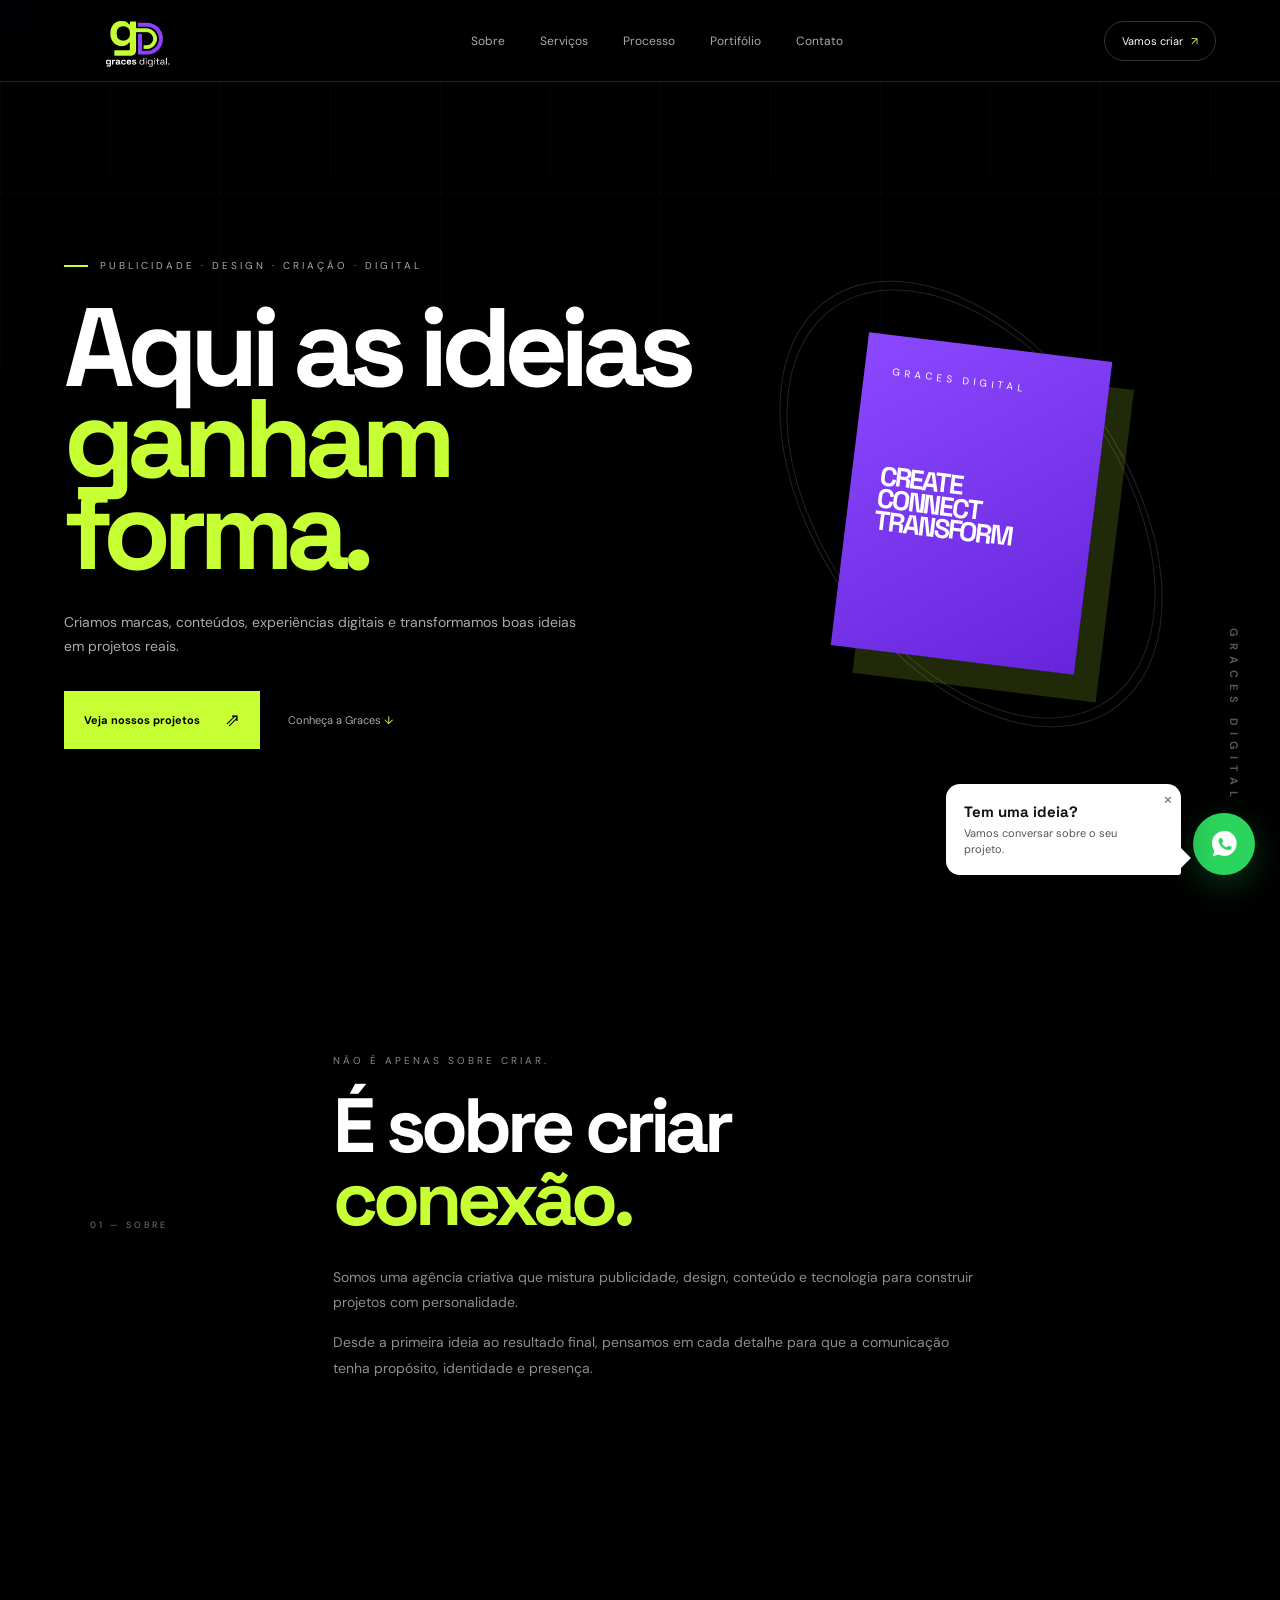
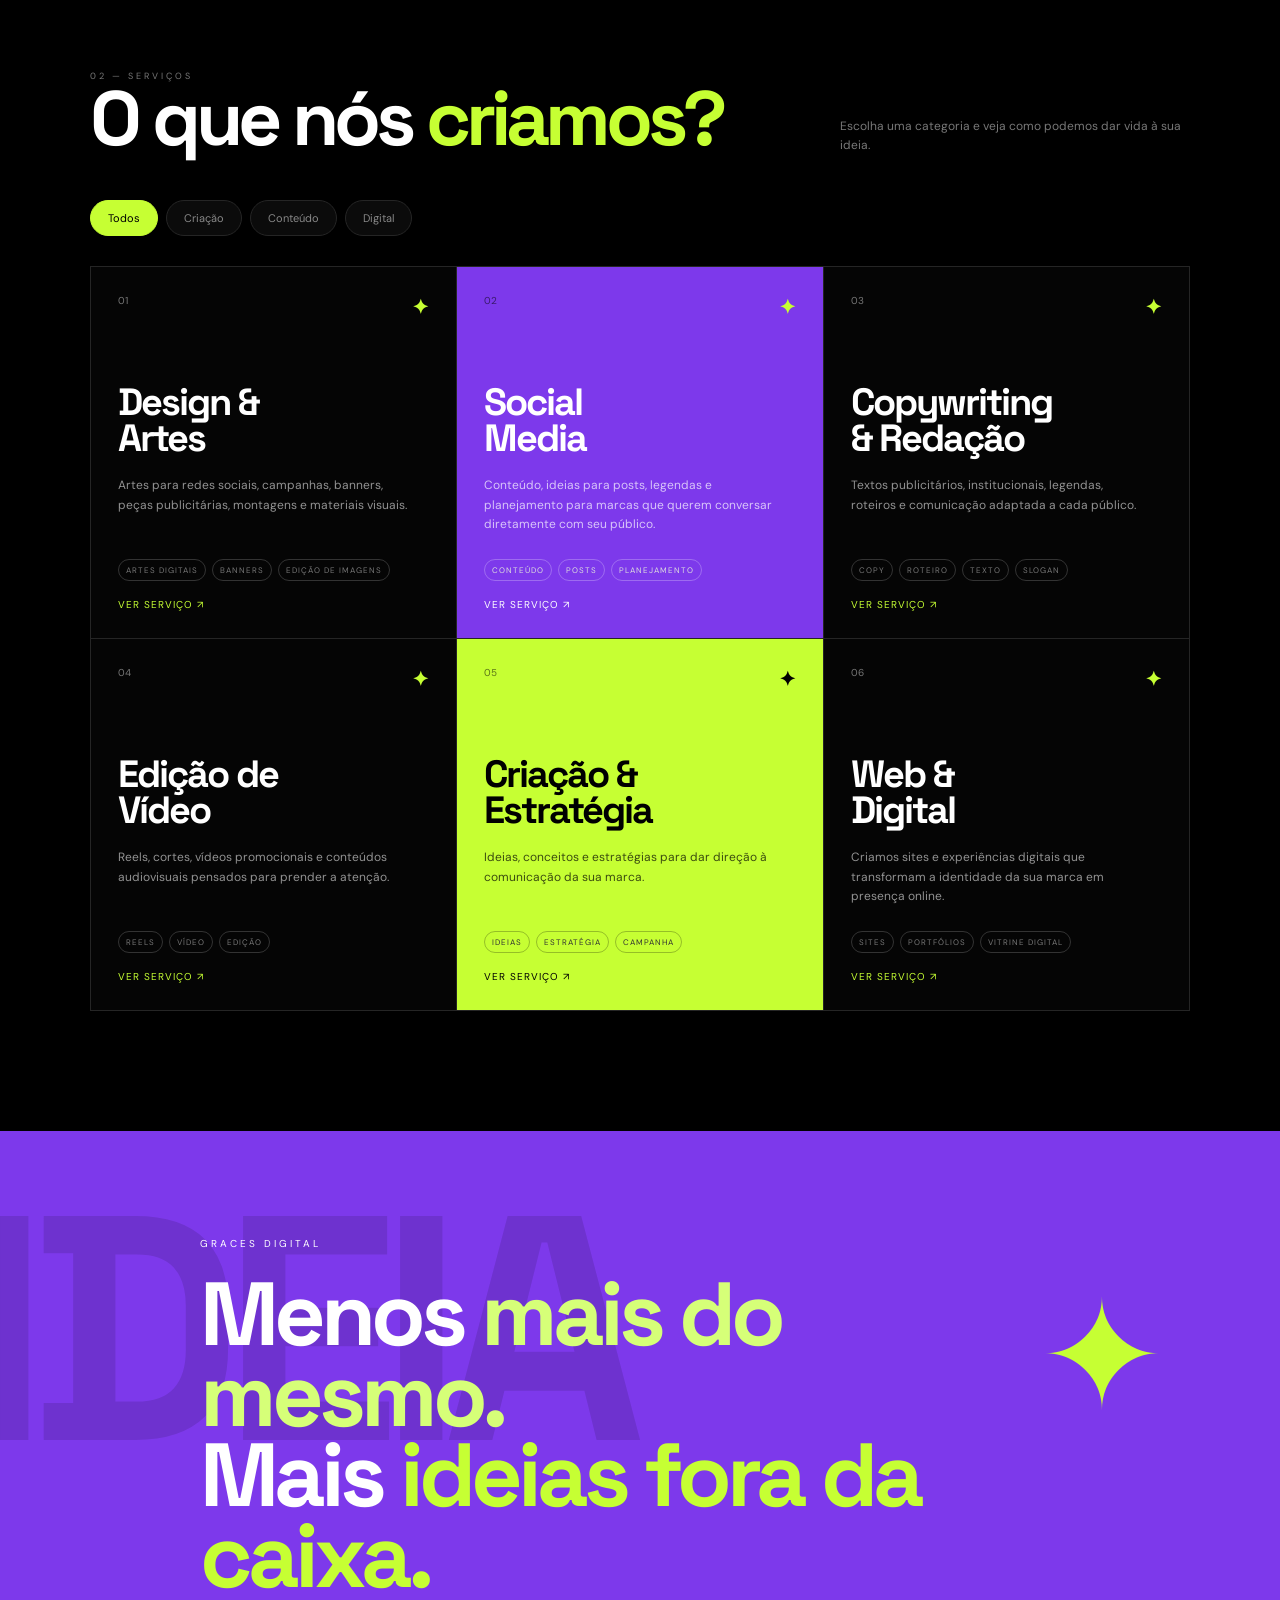
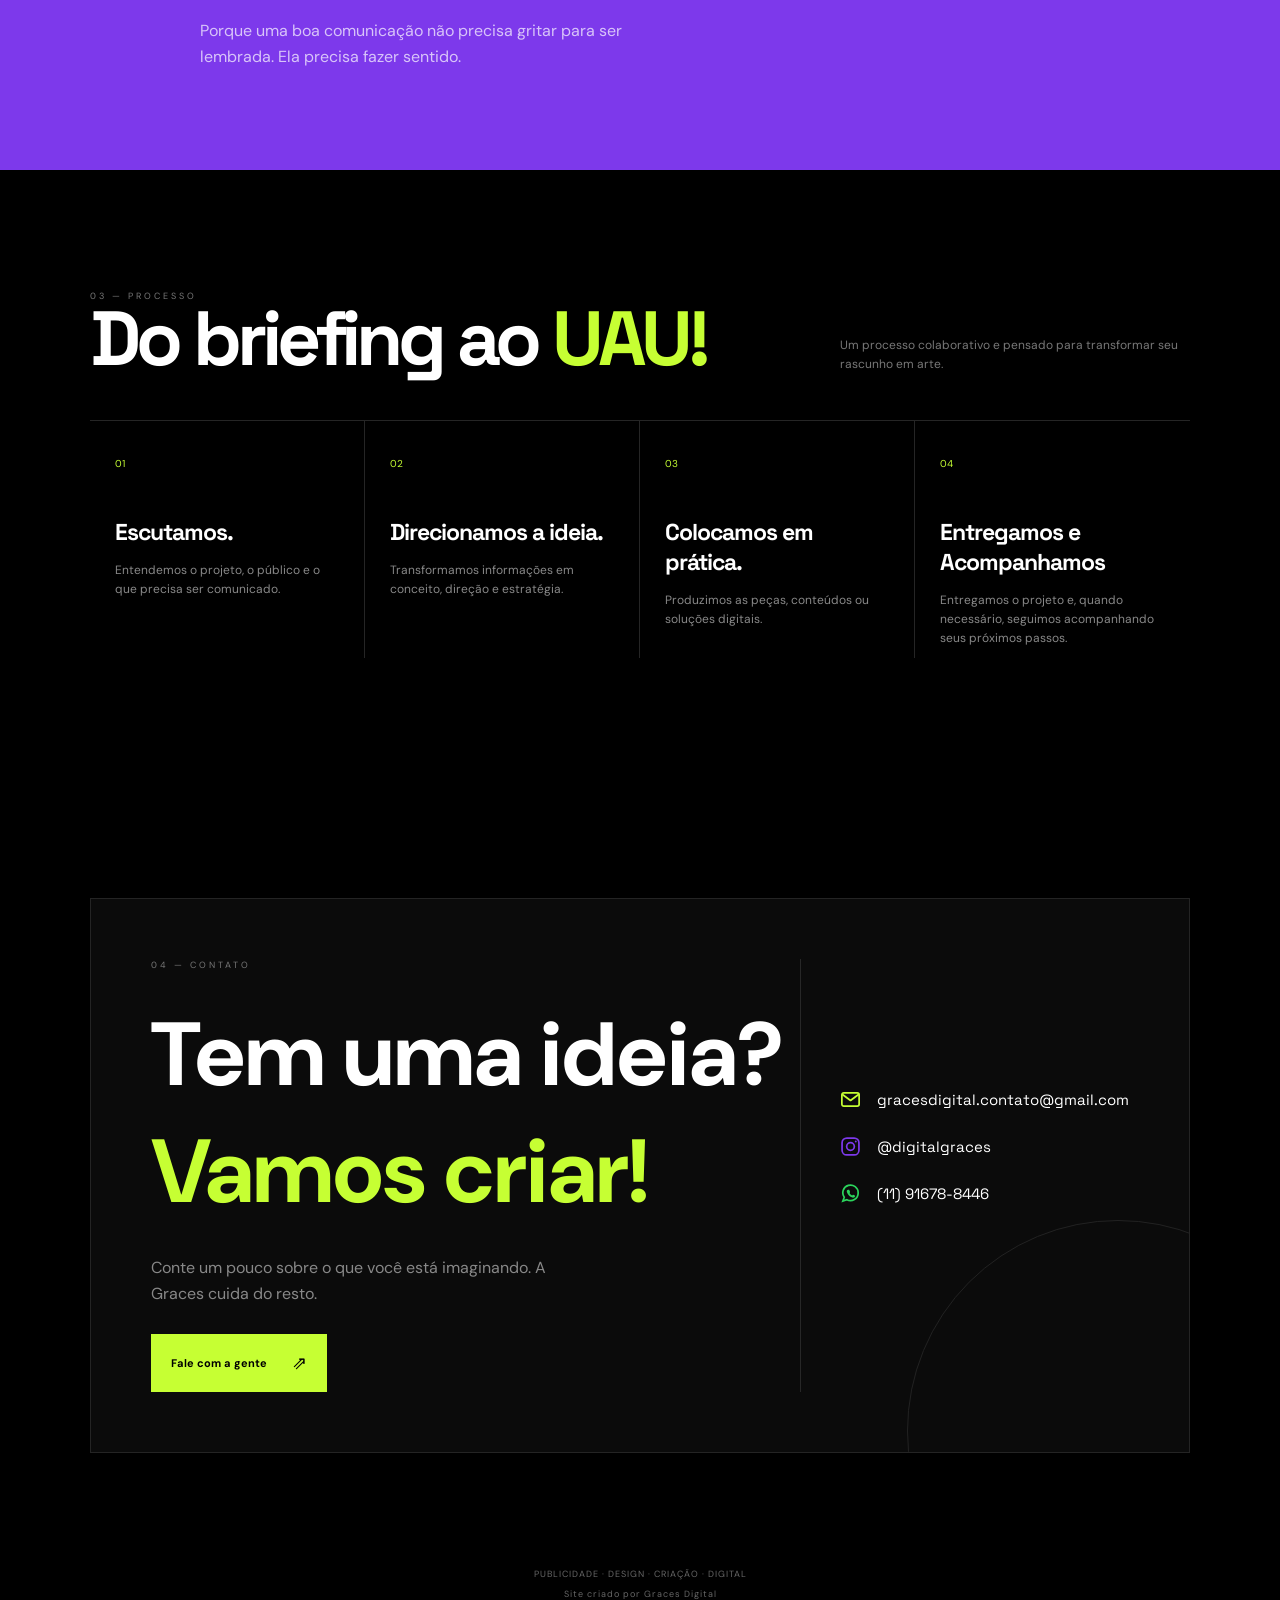
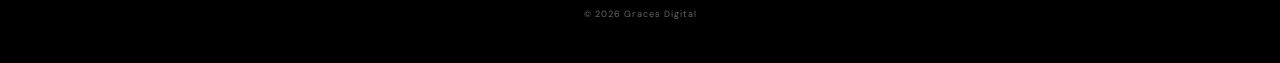
<file: index.html>
<!DOCTYPE html>
<html lang="pt-BR">
<head>
  <meta charset="UTF-8">
  <meta name="viewport" content="width=device-width, initial-scale=1.0">
  <meta name="description" content="Graces Digital — publicidade, design, conteúdo e soluções digitais.">
  <title>Graces Digital</title>
  <link rel="preconnect" href="https://fonts.googleapis.com">
  <link rel="preconnect" href="https://fonts.gstatic.com" crossorigin>
  <link href="https://fonts.googleapis.com/css2?family=DM+Sans:wght@400;500;600;700&family=Space+Grotesk:wght@400;500;600;700&display=swap" rel="stylesheet">
  <link rel="stylesheet" href="style.css">
  <link href="assets/icon.png" rel="icon" type="image/x-icon"/>
</head>
<body>
  <div class="cursor-glow"></div>

  <header class="site-header" id="top">

    <!-- LOGO -->
    <a class="brand" href="#top" aria-label="Graces Digital">
        <img
            src="assets/1.png"
            alt="Graces Digital"
            class="brand-logo"
        >
    </a>

    <!-- MENU DESKTOP -->
    <nav class="nav">
        <a href="#sobre">Sobre</a>
        <a href="#servicos">Serviços</a>
        <a href="#processo">Processo</a>
        <a href="portfolio.html">Portifólio</a>
        <a href="#contato">Contato</a>
    </nav>

    <!-- BOTÃO DO CABEÇALHO -->
    <a href="#contato" class="header-cta">
        Vamos criar <span>↗</span>
    </a>

    <!-- BOTÃO MENU MOBILE -->
    <button class="menu-btn" aria-label="Abrir menu">
        ☰
    </button>

</header>

  <main>
    <section class="hero">
      <div class="hero-grid"></div>
      <div class="hero-copy">
        <p class="eyebrow"><span></span>PUBLICIDADE · DESIGN · CRIAÇÃO · DIGITAL</p>
        <h1>Aqui as ideias<br><em>ganham forma.</em></h1>
        <p class="hero-text">Criamos marcas, conteúdos, experiências digitais e transformamos boas ideias em projetos reais.</p>
        <div class="hero-actions">
          <a class="btn btn-lime" href="projetos.html">Veja nossos projetos<b>⇗</b></a>
          <a class="text-link" href="#sobre">Conheça a Graces <span>↓</span></a>
        </div>
      </div>
      <div class="hero-art" aria-hidden="true">
        <div class="orbit orbit-a"></div>
        <div class="orbit orbit-b"></div>
        <div class="spark"> </div>
        <div class="hero-card">
          <span>GRACES DIGITAL</span>
          <strong>CREATE<br>CONNECT<br>TRANSFORM</strong>
          <i> </i>
        </div>
        <div class="floating-word">GRACES DIGITAL</div>
      </div>
      <div class="hero-bottom">
        <!-- <span>SCROLL PARA EXPLORAR</span>
        <span class="line"></span>
        <span>01 / 05</span> -->
      </div>
    </section>

    <section class="intro section" id="sobre">
      <div class="section-label">01 — SOBRE</div>
      <div class="intro-content">
        <p class="kicker">NÃO É APENAS SOBRE CRIAR.</p>
        <h2>É sobre criar <span>conexão.</span></h2>
        <p>Somos uma agência criativa que mistura publicidade, design, conteúdo e tecnologia para construir projetos com personalidade.</p>
        <p>Desde a primeira ideia ao resultado final, pensamos em cada detalhe para que a comunicação tenha propósito, identidade e presença.</p>
      </div>
      <div class="intro-number"> <span> </span></div>
    </section>

    <section class="services section" id="servicos">
      <div class="section-head">
        <div>
          <div class="section-label">02 — SERVIÇOS</div>
          <h2>O que nós <span>criamos?</span></h2>
        </div>
        <p>Escolha uma categoria e veja como podemos dar vida à sua ideia.</p>
      </div>

      <div class="filters" role="group" aria-label="Filtrar serviços">
        <button class="filter active" data-filter="todos">Todos</button>
        <button class="filter" data-filter="criacao">Criação</button>
        <button class="filter" data-filter="conteudo">Conteúdo</button>
        <button class="filter" data-filter="digital">Digital</button>
      </div>

      <div class="service-grid">
        <article class="service-card" data-category="criacao">
          <div class="card-top"><span>01</span><b>✦</b></div>
          <h3>Design &<br>Artes</h3>
          <p>Artes para redes sociais, campanhas, banners, peças publicitárias, montagens e materiais visuais.</p>
          <div class="tags"><span>Artes Digitais</span><span>Banners</span><span>Edição de Imagens</span></div>
          <button class="card-link" data-service="Design & Artes">ver serviço ↗</button>
        </article>

        <article class="service-card featured" data-category="conteudo">
          <div class="card-top"><span>02</span><b>✦</b></div>
          <h3>Social<br>Media</h3>
          <p>Conteúdo, ideias para posts, legendas e planejamento para marcas que querem conversar diretamente com seu público.</p>
          <div class="tags"><span>Conteúdo</span><span>POSTS</span><span>Planejamento</span></div>
          <button class="card-link" data-service="Social Media">ver serviço ↗</button>
        </article>

        <article class="service-card" data-category="conteudo">
          <div class="card-top"><span>03</span><b>✦</b></div>
          <h3>Copywriting<br>& Redação</h3>
          <p>Textos publicitários, institucionais, legendas, roteiros e comunicação adaptada a cada público.</p>
          <div class="tags"><span>Copy</span><span>Roteiro</span><span>Texto</span><span> slogan</span></div>
          <button class="card-link" data-service="Copywriting & Redação">ver serviço ↗</button>
        </article>

        <article class="service-card" data-category="conteudo">
          <div class="card-top"><span>04</span><b>✦</b></div>
          <h3>Edição de<br>Vídeo</h3>
          <p>Reels, cortes, vídeos promocionais e conteúdos audiovisuais pensados para prender a atenção.</p>
          <div class="tags"><span>Reels</span><span>Vídeo</span><span>EDIÇÃO</span></div>
          <button class="card-link" data-service="Edição de Vídeo">ver serviço ↗</button>
        </article>

        <article class="service-card lime-card" data-category="criacao">
          <div class="card-top"><span>05</span><b>✦</b></div>
          <h3>Criação &<br>Estratégia</h3>
          <p>Ideias, conceitos e estratégias para dar direção à comunicação da sua marca.</p>
          <div class="tags"><span>Ideias</span><span>Estratégia</span><span>Campanha</span></div>
          <button class="card-link dark" data-service="Criação & Estratégia">ver serviço ↗</button>
        </article>

        <article class="service-card" data-category="digital">
          <div class="card-top"><span>06</span><b>✦</b></div>
          <h3>Web &<br>Digital</h3>
          <p>Criamos sites e experiências digitais que transformam a identidade da sua marca em presença online.</p>
          <div class="tags"><span>Sites</span><span>Portfólios</span><span>Vitrine Digital</span></div>
          <button class="card-link" data-service="Web & Digital">ver serviço ↗</button>
        </article>
      </div>
    </section>

    <section class="manifesto">
      <div class="manifesto-word">IDEIA</div>
      <div class="manifesto-copy">
        <span>GRACES DIGITAL</span>
        <h2>Menos <i>mais do mesmo.</i><br>Mais <strong>ideias fora da caixa.</strong></h2>
        <p>Porque uma boa comunicação não precisa gritar para ser lembrada. Ela precisa fazer sentido.</p>
      </div>
      <div class="manifesto-spark">✦</div>
    </section>

    <section class="process section" id="processo">
      <div class="section-head">
        <div>
          <div class="section-label">03 — PROCESSO</div>
          <h2>Do briefing ao <span>UAU!</span></h2>
        </div>
        <p>Um processo colaborativo e pensado para transformar seu rascunho em arte.</p>
      </div>
      <div class="process-grid">
        <div class="process-item"><span>01</span><h3>Escutamos.</h3><p>Entendemos o projeto, o público e o que precisa ser comunicado.</p></div>
        <div class="process-item"><span>02</span><h3>Direcionamos a ideia.</h3><p>Transformamos informações em conceito, direção e estratégia.</p></div>
        <div class="process-item"><span>03</span><h3>Colocamos em prática.</h3><p>Produzimos as peças, conteúdos ou soluções digitais.</p></div>
        <div class="process-item"><span>04</span><h3>Entregamos e Acompanhamos</h3><p>Entregamos o projeto e, quando necessário, seguimos acompanhando seus próximos passos.</p></div>
      </div>
    </section>

    <section class="contact section" id="contato">
      <div class="contact-box">
        <div class="contact-main">
          <div class="section-label">04 — CONTATO</div>
          <h2>Tem uma ideia?<br><span>Vamos criar!</span></h2>
          <p>Conte um pouco sobre o que você está imaginando. A Graces cuida do resto.</p>
          <a class="btn btn-lime" href="https://wa.me/5511916788446?text=Ol%C3%A1!%20Vamos%20conversar%20sobre%20o%20meu%20projeto%3F" target="_blank" rel="noopener">Fale com a gente <b>⇗</b></a>
        </div>
        <div class="contact-details">
          <a href="mailto:gracesdigital.contato@gmail.com" aria-label="Enviar e-mail para a Graces Digital">
            <span class="contact-icon" aria-hidden="true">
              <svg viewBox="0 0 24 24" fill="none"><rect x="3" y="5" width="18" height="14" rx="2" stroke="currentColor" stroke-width="1.8"/><path d="m4 7 8 6 8-6" stroke="currentColor" stroke-width="1.8" stroke-linecap="round" stroke-linejoin="round"/></svg>
            </span>
            gracesdigital.contato@gmail.com
          </a>
          <a href="https://instagram.com/digitalgraces" target="_blank" rel="noopener" aria-label="Instagram da Graces Digital">
            <span class="contact-icon instagram-icon" aria-hidden="true">
              <svg viewBox="0 0 24 24" fill="none"><rect x="3.2" y="3.2" width="17.6" height="17.6" rx="5" stroke="currentColor" stroke-width="1.8"/><circle cx="12" cy="12" r="4" stroke="currentColor" stroke-width="1.8"/><circle cx="17.5" cy="6.7" r="1" fill="currentColor"/></svg>
            </span>
            @digitalgraces
          </a>
          <a href="https://wa.me/5511916788446?text=Ol%C3%A1!%20Vamos%20conversar%20sobre%20o%20meu%20projeto%3F" target="_blank" rel="noopener" aria-label="Conversar com a Graces Digital pelo WhatsApp">
            <span class="contact-icon whatsapp-icon" aria-hidden="true">
              <svg viewBox="0 0 24 24" fill="none"><path d="M20 11.5a8 8 0 0 1-11.8 7L4 20l1.5-4.1A8 8 0 1 1 20 11.5Z" stroke="currentColor" stroke-width="1.8"/><path d="M9.1 8.6c.2-.4.4-.4.7-.4h.5c.2 0 .4.1.5.4l.7 1.7c.1.2.1.4-.1.6l-.5.6c.7 1.2 1.6 2 2.8 2.6l.6-.6c.2-.2.4-.2.6-.1l1.6.8c.3.1.4.3.3.6-.2.8-.9 1.4-1.7 1.5-1.2.1-3.2-.9-4.7-2.3-1.5-1.4-2.4-3.3-2.3-4.5.1-.6.4-1.1 1-1.3Z" fill="currentColor"/></svg>
            </span>
            (11) 91678-8446
          </a>
          <div class="mini-mark"> <span> </span></div>
        </div>
      </div>
    </section>
  </main>

  <footer>
    <div class="footer-brand">
      <!--<img
          src="assets/graces digital..png"
          alt="Graces Digital"
          class="footer-logo"
      >-->
  </div>
    <div class="footer-center">

        <p>
          PUBLICIDADE · DESIGN · CRIAÇÃO · DIGITAL
        </p>

        <p class="footer-created">
            Site criado por
            <a
                href="https://gracesdigital.com"
                target="_blank"
                rel="noopener"
            >
                Graces Digital
            </a>

            <p class="footer-copy">
              © 2026 Graces Digital
          </p>
        </p>

    </div>

</footer>

  <div class="modal" id="serviceModal" aria-hidden="true">
    <div class="modal-backdrop"></div>
    <div class="modal-box">
      <button class="modal-close" aria-label="Fechar">×</button>
      <span class="modal-kicker">GRACES DIGITAL / SERVIÇO</span>
      <h2 id="modalTitle">Serviço</h2>
      <p id="modalText"></p>
      <a class="btn btn-lime" href="#contato" id="modalCta">Quero conversar ⇗</a>
    </div>
  </div>

  <div class="whatsapp-widget" id="whatsappWidget">
    <div class="whatsapp-message" id="whatsappMessage">
      <button class="whatsapp-message-close" id="closeWhatsappMessage" aria-label="Fechar mensagem">×</button>
      <strong>Tem uma ideia?</strong>
      <p>Vamos conversar sobre o seu projeto.</p>
    </div>
    <a class="whatsapp-float" href="https://wa.me/5511999999999?text=Ol%C3%A1!%20Vamos%20conversar%20sobre%20o%20meu%20projeto%3F" target="_blank" rel="noopener" aria-label="Conversar com a Graces Digital pelo WhatsApp">
      <svg viewBox="0 0 32 32" fill="none" aria-hidden="true">
        <path d="M27.1 15.3A11.3 11.3 0 0 1 10.5 25.1L5 27l1.8-5.3a11.3 11.3 0 1 1 20.3-6.4Z" fill="white"/>
        <path d="M21.9 18.1c-.3-.2-1.8-.9-2.1-1-.3-.1-.5-.2-.7.2-.2.3-.8 1-.9 1.1-.2.2-.3.2-.6.1-.3-.2-1.2-.4-2.3-1.4-.8-.7-1.4-1.6-1.5-1.9-.2-.3 0-.5.1-.7l.4-.5c.1-.2.2-.3.3-.5.1-.2 0-.4 0-.6-.1-.2-.7-1.7-1-2.3-.3-.6-.5-.5-.7-.5h-.6c-.2 0-.5.1-.7.3-.2.3-1 1-1 2.5s1 2.9 1.1 3.1c.1.2 2 3.1 4.9 4.3.7.3 1.3.5 1.7.6.7.2 1.4.2 1.9.1.6-.1 1.8-.7 2-1.4.3-.7.3-1.3.2-1.4-.1-.2-.3-.3-.6-.4Z" fill="#2bd45c"/>
      </svg>
    </a>
  </div>

  <script src="script.js"></script>
</body>
</html>
</file>
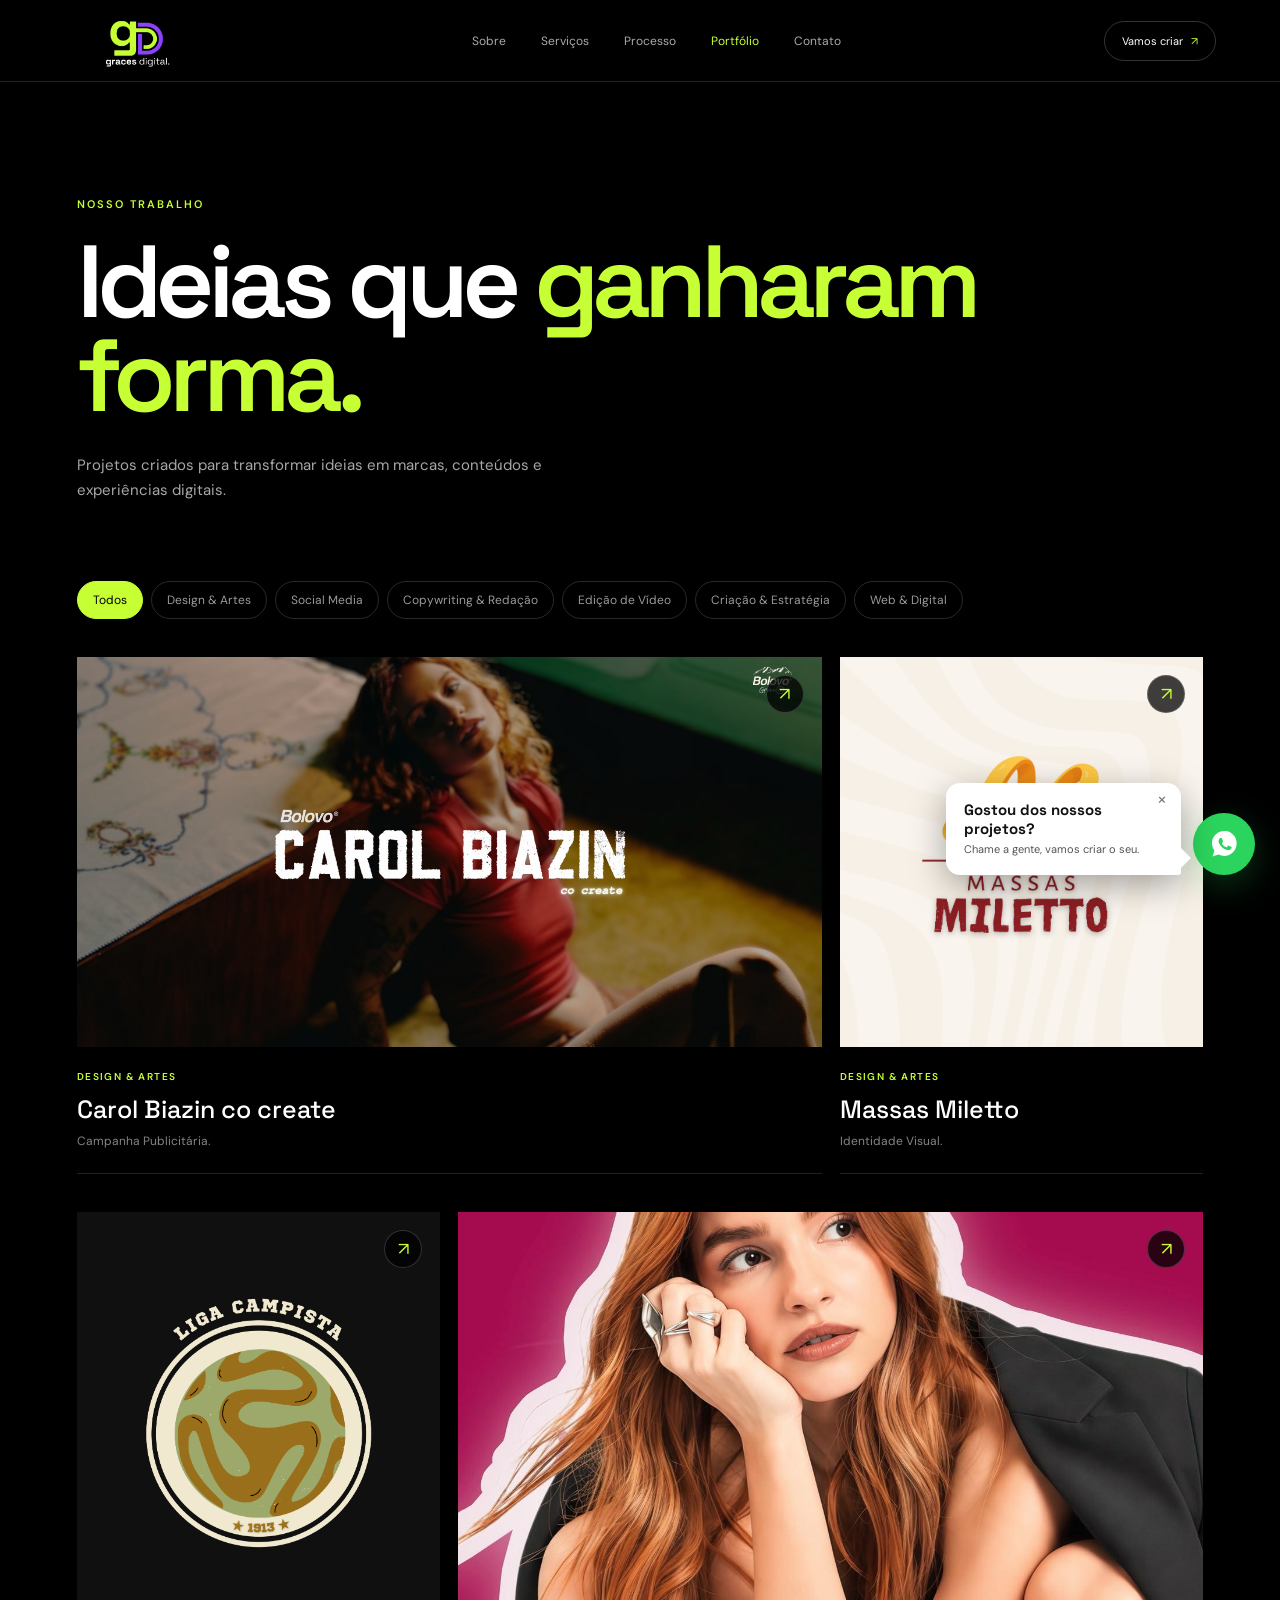
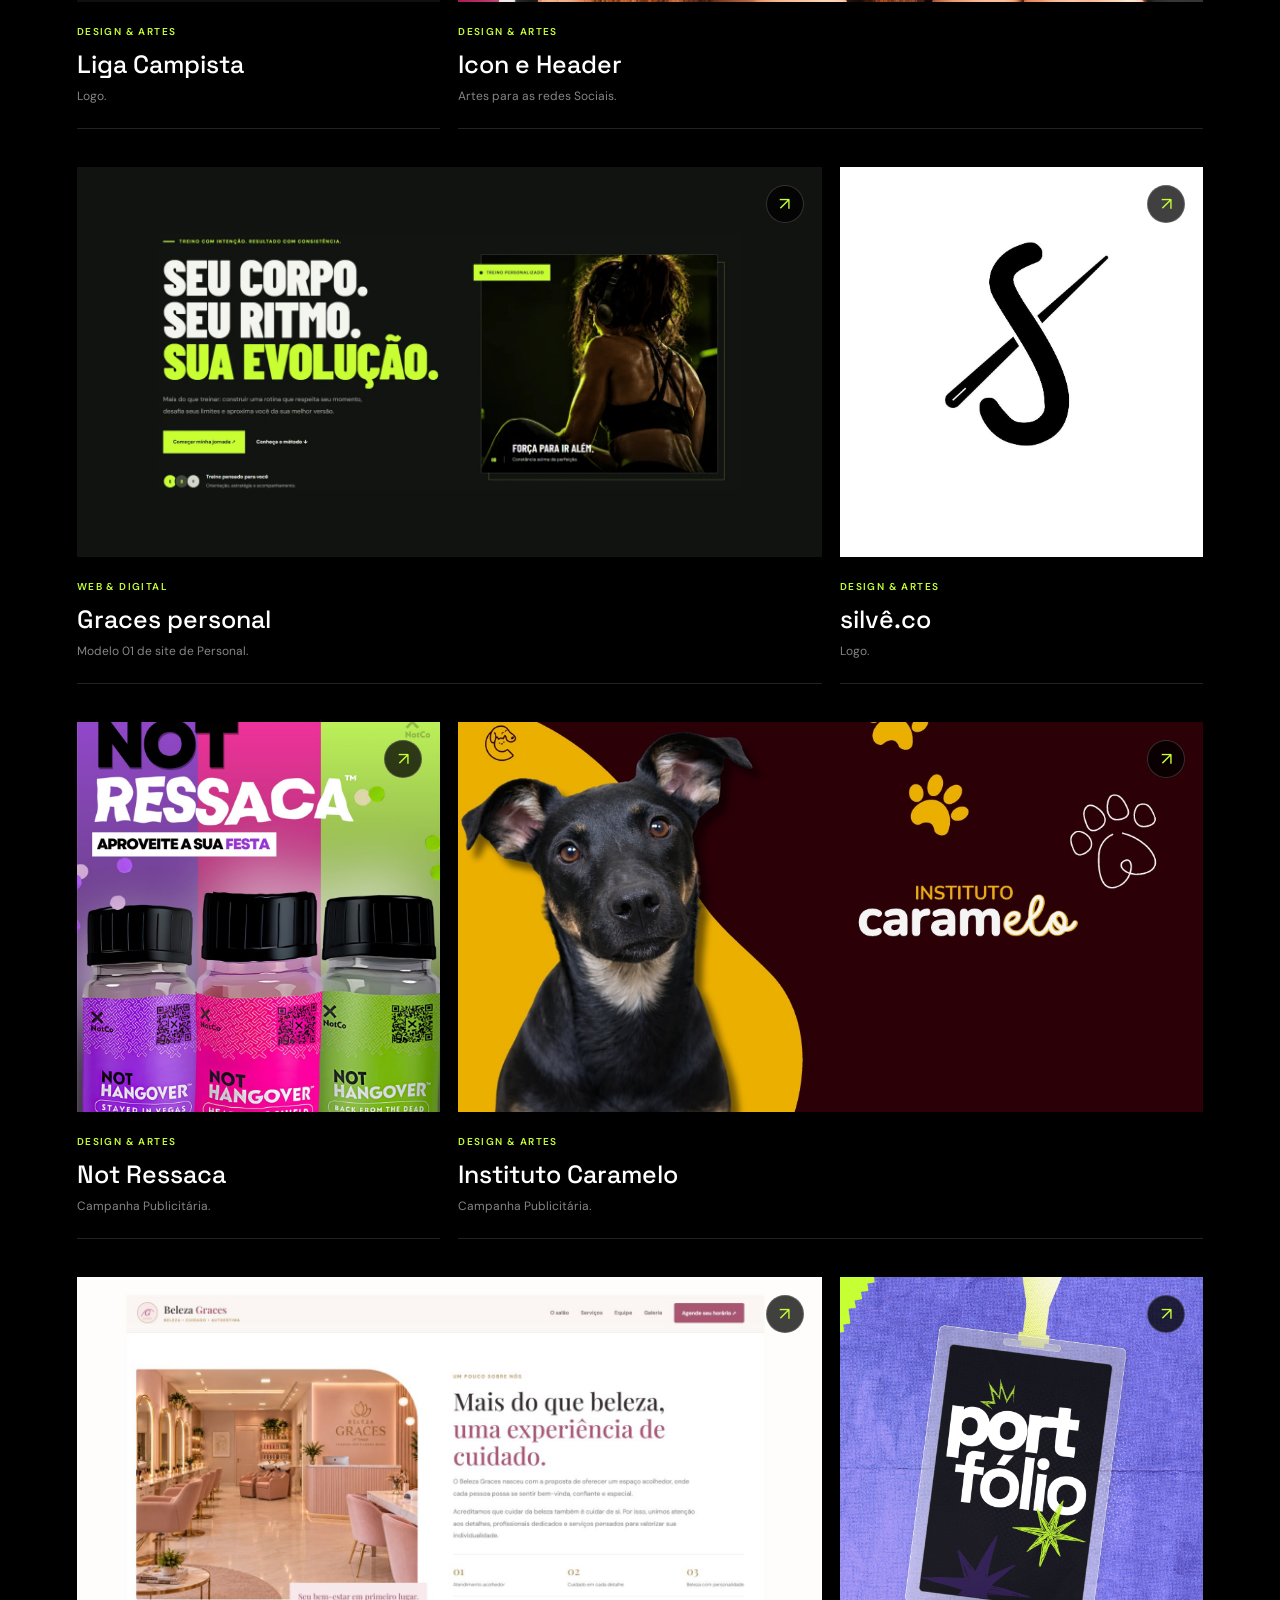
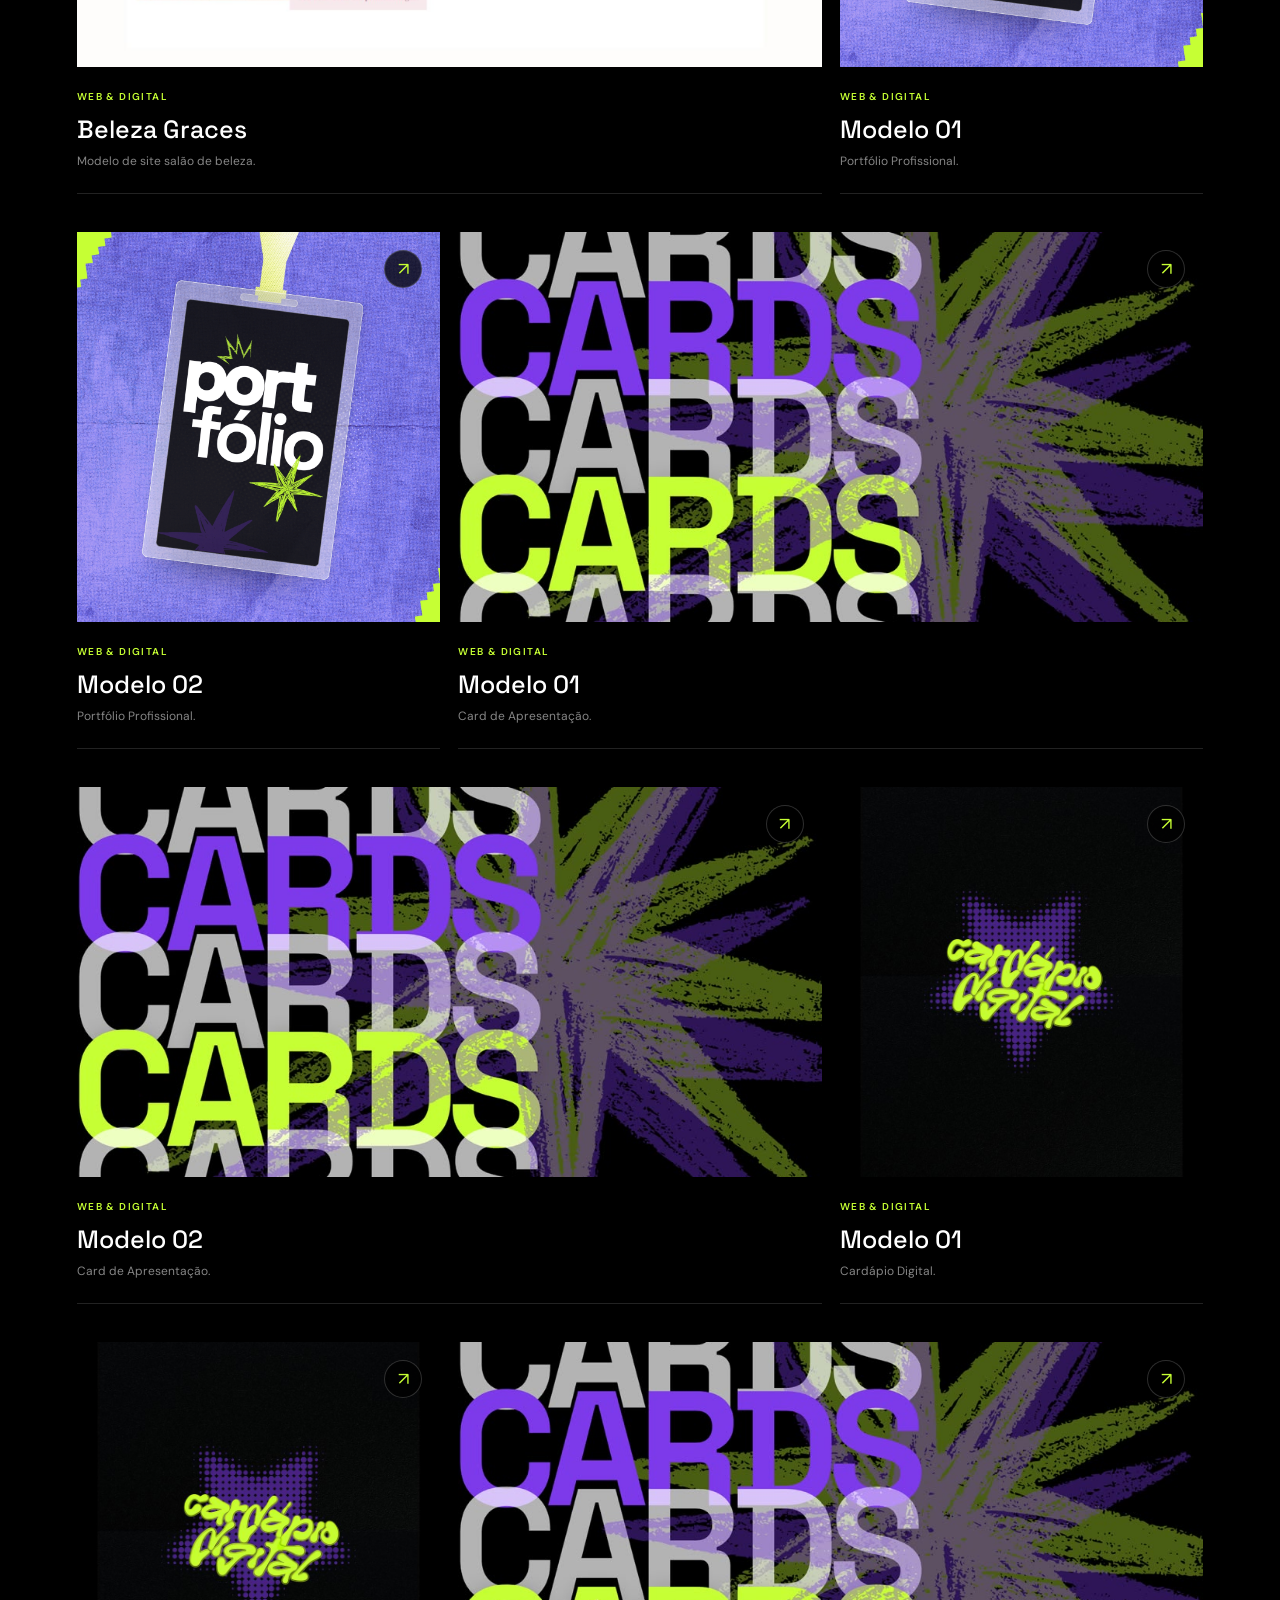
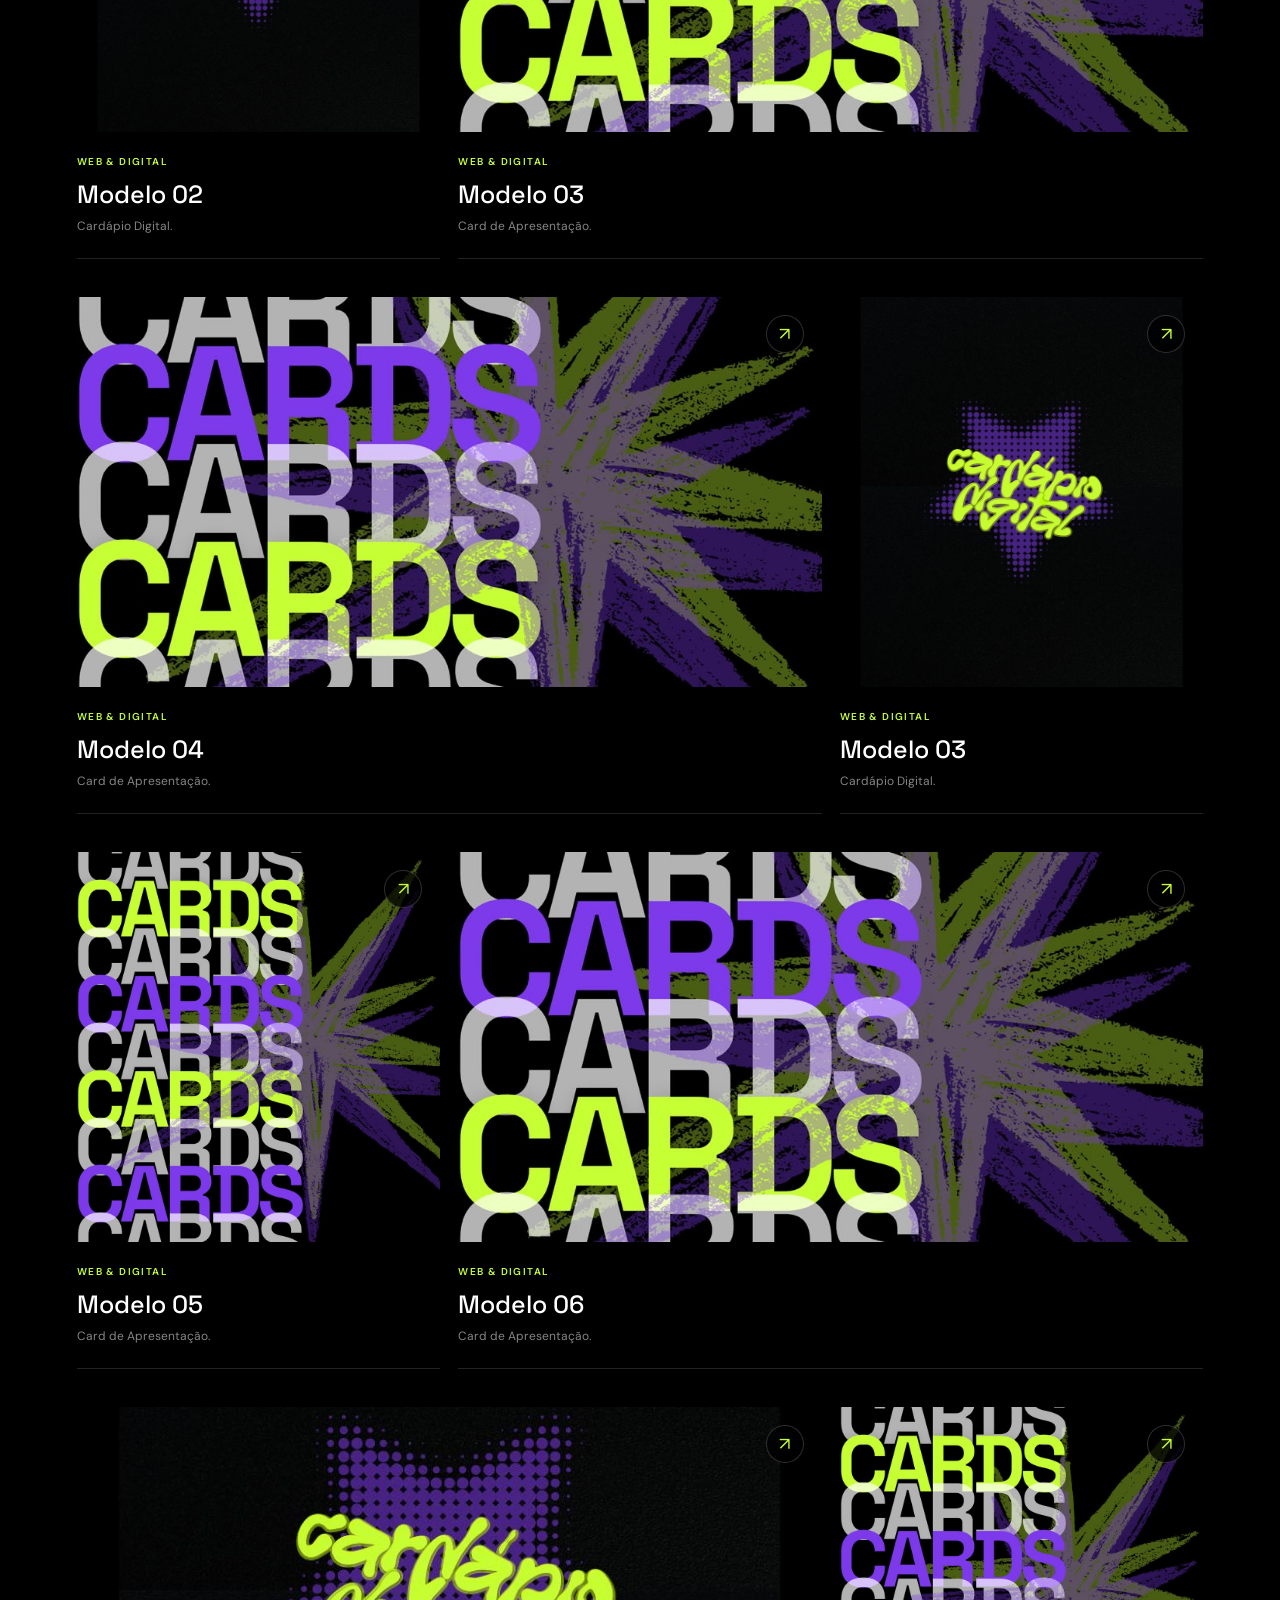
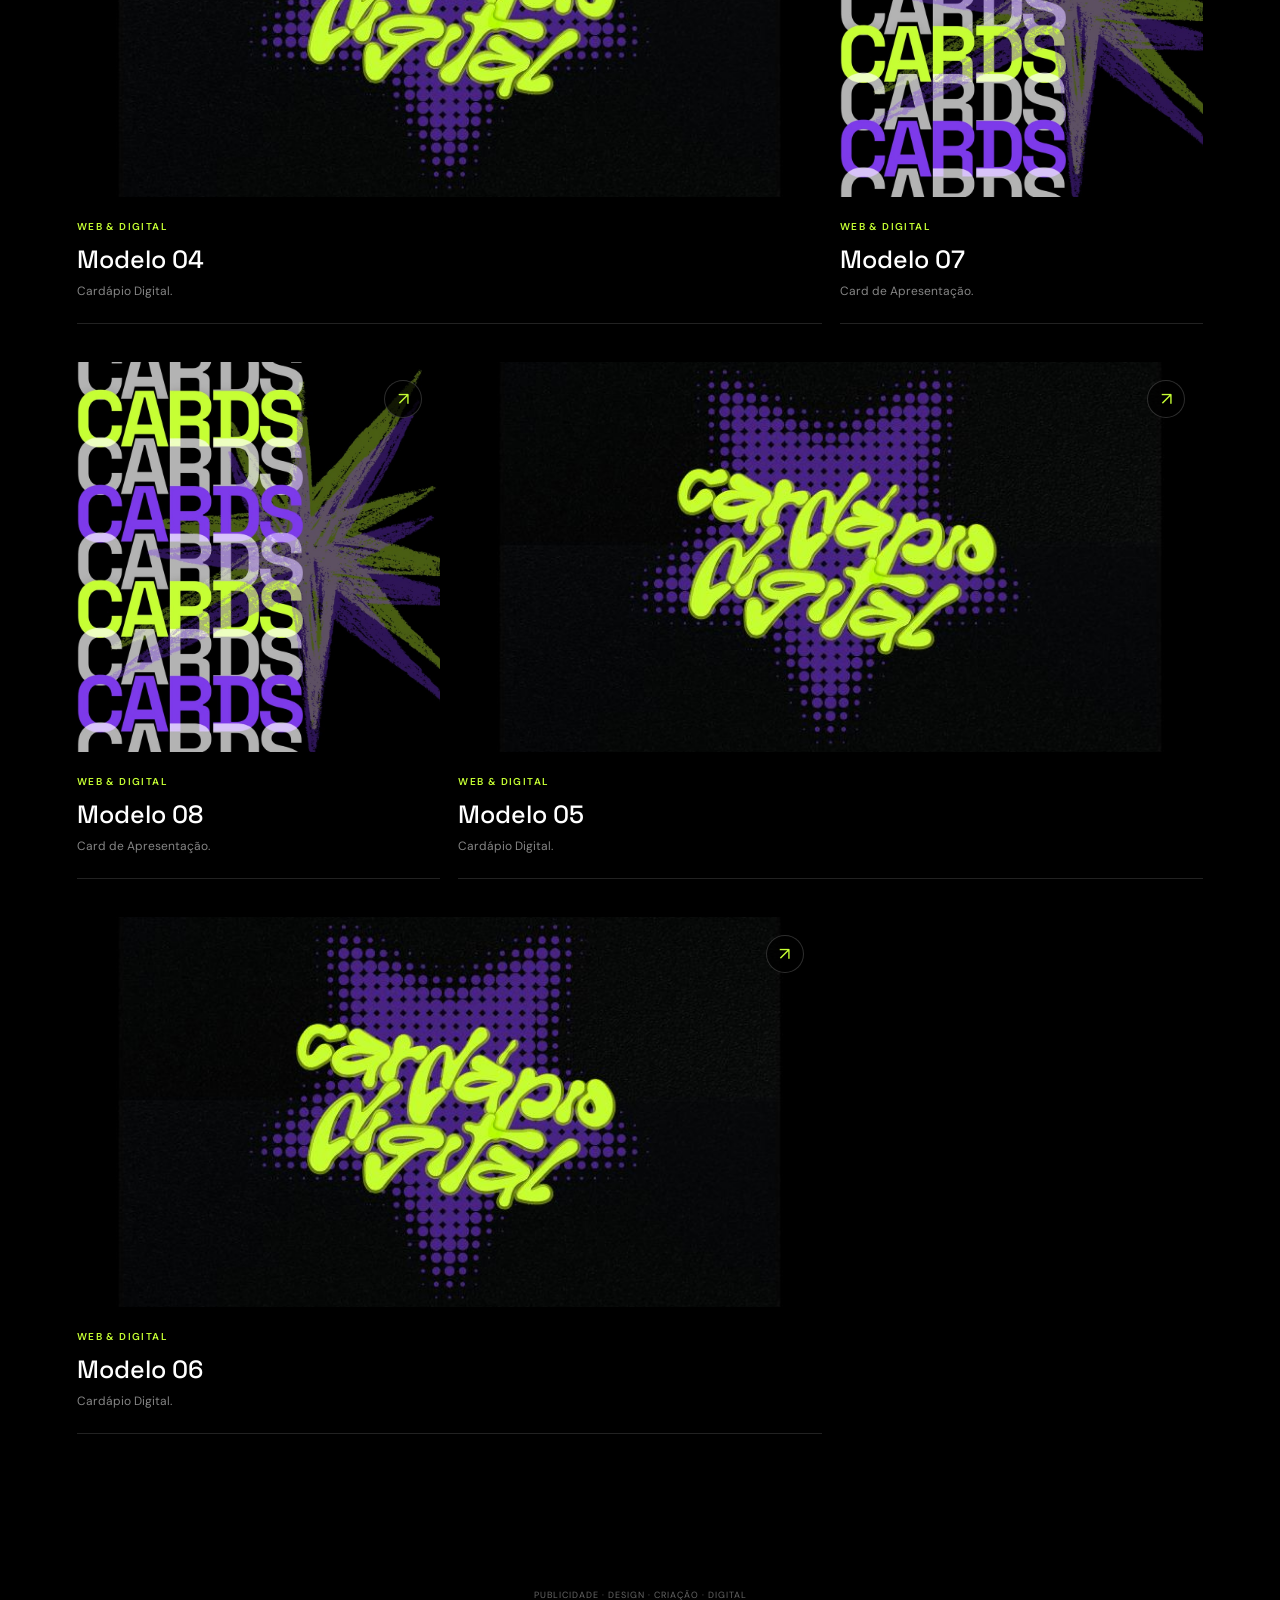
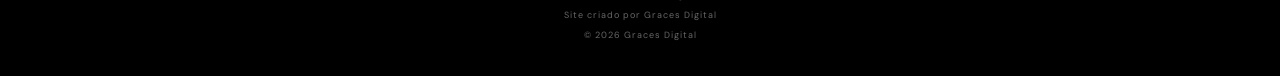
<file: portfolio.html>
<!DOCTYPE html>
<html lang="pt-BR">
<head>
    <meta charset="UTF-8">
    <meta name="viewport" content="width=device-width, initial-scale=1.0">
    <meta name="description" content="Portfólio Graces Digital — projetos de publicidade, design, conteúdo e digital.">
    <title>Portfólio | Graces Digital</title>

    <link rel="preconnect" href="https://fonts.googleapis.com">
    <link rel="preconnect" href="https://fonts.gstatic.com" crossorigin>
    <link href="https://fonts.googleapis.com/css2?family=DM+Sans:wght@400;500;600&family=Space+Grotesk:wght@400;500;600;700&display=swap" rel="stylesheet">
    <link rel="icon" href="assets/icon.png" type="image/svg+xml">
    <link rel="stylesheet" href="portifolio-style.css">
</head>
<body>

<header class="site-header" id="top">
    <a class="brand" href="index.html" aria-label="Graces Digital">
        <img src="assets/1.png" alt="Graces Digital" class="brand-logo">
    </a>

    <nav class="nav" aria-label="Menu principal">
        <a href="index.html#sobre">Sobre</a>
        <a href="index.html#servicos">Serviços</a>
        <a href="index.html#processo">Processo</a>
        <a href="portfolio.html" class="active">Portfólio</a>
        <a href="index.html#contato">Contato</a>
    </nav>

    <a href="index.html#contato" class="header-cta">Vamos criar <span>↗</span></a>
    <button class="menu-btn" type="button" aria-label="Abrir menu" aria-expanded="false">☰</button>
</header>

<main>
    <section class="hero">
        <p class="eyebrow">NOSSO TRABALHO</p>
        <h1>Ideias que <span>ganharam forma.</span></h1>
        <p class="hero-description">
            Projetos criados para transformar ideias em marcas, conteúdos
            e experiências digitais.
        </p>
    </section>

    <section class="portfolio" id="portfolio">
        <div class="filters" aria-label="Filtrar projetos">
            <button class="filter-btn active" data-filter="todos">Todos</button>
            <button class="filter-btn" data-filter="design">Design &amp; Artes</button>
            <button class="filter-btn" data-filter="social">Social Media</button>
            <button class="filter-btn" data-filter="copy">Copywriting &amp; Redação</button>
            <button class="filter-btn" data-filter="video">Edição de Vídeo</button>
            <button class="filter-btn" data-filter="estrategia">Criação &amp; Estratégia</button>
            <button class="filter-btn" data-filter="web">Web &amp; Digital</button>
        </div>
       
        <div class="projects-grid" id="projectsGrid">

            <article class="project-card wide" data-project="MarinaTPort01" data-categories="design">
                <button class="project-open" type="button">
                    <div class="project-image">
                        <img src="assets/PortifolioMarinaT/CarolBiazinCapa.jpeg" alt="Capa do Exemplo 1">
                        <span class="project-arrow">↗</span>
                    </div>
                    <div class="project-info">
                        <span class="project-service">DESIGN &amp; ARTES</span>
                        <h2>Carol Biazin co create</h2>
                        <p>Campanha Publicitária.</p>
                    </div>
                </button>
            </article>

            <article class="project-card normal" data-project="MassasMiletto" data-categories="design">
                <button class="project-open" type="button">
                    <div class="project-image">
                        <img src="assets/portfolio/002 Massas Miletto/logo.jpeg" alt="Massas Miletto">
                        <span class="project-arrow">↗</span>
                    </div>
                    <div class="project-info">
                        <span class="project-service">DESIGN &amp; ARTES</span>
                        <h2>Massas Miletto</h2>
                        <p>Identidade Visual.</p>
                    </div>
                </button>
            </article>

            <article class="project-card normal" data-project="LigaCampista" data-categories="design">
                <button class="project-open" type="button">
                    <div class="project-image">
                        <img src="assets/portfolio/001 Liga Campista/Logo/fundo transparente.png" alt="Liga Campista">
                        <span class="project-arrow">↗</span>
                    </div>
                    <div class="project-info">
                        <span class="project-service">DESIGN &amp; ARTES</span>
                        <h2>Liga Campista</h2>
                        <p>Logo.</p>
                    </div>
                </button>
            </article>

            <article class="project-card wide" data-project="GabiMedve" data-categories="design">
                <button class="project-open" type="button">
                    <div class="project-image">
                        <img src="assets/PortifolioMarinaT/GM1.jpeg" alt="Capa GM">
                        <span class="project-arrow">↗</span>
                    </div>
                    <div class="project-info">
                        <span class="project-service">DESIGN &amp; ARTES</span>
                        <h2>Icon e Header</h2>
                        <p>Artes para as redes Sociais.</p>
                    </div>
                </button>
            </article>

            <article class="project-card wide" data-project="Site01Modelo" data-categories="web">
                <button class="project-open" type="button">
                    <div class="project-image">
                        <img src="assets/portfolio/SitesModelo/01 Capa.jpg" alt="Capa">
                        <span class="project-arrow">↗</span>
                    </div>
                    <div class="project-info">
                        <span class="project-service">WEB &amp; DIGITAL</span>
                        <h2>Graces personal</h2>
                        <p>Modelo 01 de site de Personal.</p>
                    </div>
                </button>
            </article>

            <article class="project-card normal" data-project="silveco" data-categories="design">
                <button class="project-open" type="button">
                    <div class="project-image">
                        <img src="assets/portfolio/003 silve.co/silve.co.jpeg" alt="logo">
                        <span class="project-arrow">↗</span>
                    </div>
                    <div class="project-info">
                        <span class="project-service">DESIGN &amp; ARTES</span>
                        <h2>silvê.co</h2>
                        <p>Logo.</p>
                    </div>
                </button>
            </article>

            <article class="project-card normal" data-project="NotRessaca" data-categories="design">
                <button class="project-open" type="button">
                    <div class="project-image">
                        <img src="assets/PortifolioMarinaT/NotRessaca.jpeg" alt="NotRessaca">
                        <span class="project-arrow">↗</span>
                    </div>
                    <div class="project-info">
                        <span class="project-service">DESIGN &amp; ARTES</span>
                        <h2>Not Ressaca</h2>
                        <p>Campanha Publicitária.</p>
                    </div>
                </button>
            </article>
    
            <article class="project-card wide" data-project="MarinaTPort02" data-categories="design">
                <button class="project-open" type="button">
                    <div class="project-image">
                        <img src="assets/PortifolioMarinaT/InstitutoCarameloCapa.jpeg" alt="Instituto Caramelo">
                        <span class="project-arrow">↗</span>
                    </div>
                    <div class="project-info">
                        <span class="project-service">DESIGN &amp; ARTES</span>
                        <h2>Instituto Caramelo</h2>
                        <p>Campanha Publicitária.</p>
                    </div>
                </button>
            </article>

            <article class="project-card wide" data-project="Site02Modelo" data-categories="web">
                <button class="project-open" type="button">
                    <div class="project-image">
                        <img src="assets/portfolio/SitesModelo/02 Capa.jpg" alt="Capa">
                        <span class="project-arrow">↗</span>
                    </div>
                    <div class="project-info">
                        <span class="project-service">WEB &amp; DIGITAL</span>
                        <h2>Beleza Graces</h2>
                        <p>Modelo de site salão de beleza.</p>
                    </div>
                </button>
            </article>

            <article class="project-card normal" data-project="Port01" data-categories="web">
                <button class="project-open" type="button">
                    <div class="project-image">
                        <img src="assets/portfolio/Capa Portifólio.jpg" alt="Capa do Exemplo 1">
                        <span class="project-arrow">↗</span>
                    </div>
                    <div class="project-info">
                        <span class="project-service">WEB &amp; DIGITAL</span>
                        <h2>Modelo 01</h2>
                        <p>Portfólio Profissional.</p>
                    </div>
                </button>
            </article>

            <article class="project-card normal" data-project="Port02" data-categories="web">
                <button class="project-open" type="button">
                    <div class="project-image">
                        <img src="assets/portfolio/Capa Portifólio.jpg"
                             alt="Capa do Modelo 02">
                        <span class="project-arrow">↗</span>
                    </div>
                    <div class="project-info">
                        <span class="project-service">WEB &amp; DIGITAL</span>
                        <h2>Modelo 02</h2>
                        <p>Portfólio Profissional.</p>
                    </div>
                </button>
            </article>

            <article class="project-card wide" data-project="card01" data-categories="web">
                <button class="project-open" type="button">
                    <div class="project-image">
                        <img src="assets/portfolio/Capa Card.jpeg"
                             alt="Capa Card">
                        <span class="project-arrow">↗</span>
                    </div>
                    <div class="project-info">
                        <span class="project-service">WEB &amp; DIGITAL</span>
                        <h2>Modelo 01</h2>
                        <p>Card de Apresentação.</p>
                    </div>
                </button>
            </article>

            <article class="project-card wide" data-project="card02" data-categories="web">
                <button class="project-open" type="button">
                    <div class="project-image">
                        <img src="assets/portfolio/Capa Card.jpeg"
                             alt="Capa Card">
                        <span class="project-arrow">↗</span>
                    </div>
                    <div class="project-info">
                        <span class="project-service">WEB &amp; DIGITAL</span>
                        <h2>Modelo 02</h2>
                        <p>Card de Apresentação.</p>
                    </div>
                </button>
            </article>

            <article class="project-card normal" data-project="cardapio01" data-categories="web">
                <button class="project-open" type="button">
                    <div class="project-image">
                        <img src="assets/portfolio/Capa Cardápio.jpg"
                             alt="Capa Card">
                        <span class="project-arrow">↗</span>
                    </div>
                    <div class="project-info">
                        <span class="project-service">WEB &amp; DIGITAL</span>
                        <h2>Modelo 01</h2>
                        <p>Cardápio Digital.</p>
                    </div>
                </button>
            </article>

            <article class="project-card normal" data-project="cardapio02" data-categories="web">
                <button class="project-open" type="button">
                    <div class="project-image">
                        <img src="assets/portfolio/Capa Cardápio.jpg"
                             alt="Capa Card">
                        <span class="project-arrow">↗</span>
                    </div>
                    <div class="project-info">
                        <span class="project-service">WEB &amp; DIGITAL</span>
                        <h2>Modelo 02</h2>
                        <p>Cardápio Digital.</p>
                    </div>
                </button>
            </article>

            <article class="project-card wide" data-project="card03" data-categories="web">
                <button class="project-open" type="button">
                    <div class="project-image">
                        <img src="assets/portfolio/Capa Card.jpeg"
                             alt="Capa Card">
                        <span class="project-arrow">↗</span>
                    </div>
                    <div class="project-info">
                        <span class="project-service">WEB &amp; DIGITAL</span>
                        <h2>Modelo 03</h2>
                        <p>Card de Apresentação.</p>
                    </div>
                </button>
            </article>

            <article class="project-card wide" data-project="card04" data-categories="web">
                <button class="project-open" type="button">
                    <div class="project-image">
                        <img src="assets/portfolio/Capa Card.jpeg"
                             alt="Capa Card">
                        <span class="project-arrow">↗</span>
                    </div>
                    <div class="project-info">
                        <span class="project-service">WEB &amp; DIGITAL</span>
                        <h2>Modelo 04</h2>
                        <p>Card de Apresentação.</p>
                    </div>
                </button>
            </article>

            <article class="project-card normal" data-project="cardapio03" data-categories="web">
                <button class="project-open" type="button">
                    <div class="project-image">
                        <img src="assets/portfolio/Capa Cardápio.jpg"
                             alt="Capa Card">
                        <span class="project-arrow">↗</span>
                    </div>
                    <div class="project-info">
                        <span class="project-service">WEB &amp; DIGITAL</span>
                        <h2>Modelo 03</h2>
                        <p>Cardápio Digital.</p>
                    </div>
                </button>
            </article>

            <article class="project-card normal" data-project="card05" data-categories="web">
                <button class="project-open" type="button">
                    <div class="project-image">
                        <img src="assets/portfolio/Capa Card.jpeg"
                             alt="Capa Card">
                        <span class="project-arrow">↗</span>
                    </div>
                    <div class="project-info">
                        <span class="project-service">WEB &amp; DIGITAL</span>
                        <h2>Modelo 05</h2>
                        <p>Card de Apresentação.</p>
                    </div>
                </button>
            </article>

            <article class="project-card wide" data-project="card06" data-categories="web">
                <button class="project-open" type="button">
                    <div class="project-image">
                        <img src="assets/portfolio/Capa Card.jpeg"
                             alt="Capa Card">
                        <span class="project-arrow">↗</span>
                    </div>
                    <div class="project-info">
                        <span class="project-service">WEB &amp; DIGITAL</span>
                        <h2>Modelo 06</h2>
                        <p>Card de Apresentação.</p>
                    </div>
                </button>
            </article>

            <article class="project-card wide" data-project="cardapio04" data-categories="web">
                <button class="project-open" type="button">
                    <div class="project-image">
                        <img src="assets/portfolio/Capa Cardápio.jpg"
                             alt="Capa Card">
                        <span class="project-arrow">↗</span>
                    </div>
                    <div class="project-info">
                        <span class="project-service">WEB &amp; DIGITAL</span>
                        <h2>Modelo 04</h2>
                        <p>Cardápio Digital.</p>
                    </div>
                </button>
            </article>

            <article class="project-card normal" data-project="card07" data-categories="web">
                <button class="project-open" type="button">
                    <div class="project-image">
                        <img src="assets/portfolio/Capa Card.jpeg"
                             alt="Capa Card">
                        <span class="project-arrow">↗</span>
                    </div>
                    <div class="project-info">
                        <span class="project-service">WEB &amp; DIGITAL</span>
                        <h2>Modelo 07</h2>
                        <p>Card de Apresentação.</p>
                    </div>
                </button>
            </article>

            <article class="project-card normal"
                     data-project="card08"
                     data-categories="web">
                <button class="project-open" type="button">
                    <div class="project-image">
                        <img src="assets/portfolio/Capa Card.jpeg"
                             alt="Capa Card">
                        <span class="project-arrow">↗</span>
                    </div>
                    <div class="project-info">
                        <span class="project-service">WEB &amp; DIGITAL</span>
                        <h2>Modelo 08</h2>
                        <p>Card de Apresentação.</p>
                    </div>
                </button>
            </article>

            <article class="project-card wide" data-project="cardapio05" data-categories="web">
                <button class="project-open" type="button">
                    <div class="project-image">
                        <img src="assets/portfolio/Capa Cardápio.jpg"
                             alt="Capa Card">
                        <span class="project-arrow">↗</span>
                    </div>
                    <div class="project-info">
                        <span class="project-service">WEB &amp; DIGITAL</span>
                        <h2>Modelo 05</h2>
                        <p>Cardápio Digital.</p>
                    </div>
                </button>
            </article>

            <article class="project-card wide" data-project="cardapio06" data-categories="web">
                <button class="project-open" type="button">
                    <div class="project-image">
                        <img src="assets/portfolio/Capa Cardápio.jpg"
                             alt="Capa Card">
                        <span class="project-arrow">↗</span>
                    </div>
                    <div class="project-info">
                        <span class="project-service">WEB &amp; DIGITAL</span>
                        <h2>Modelo 06</h2>
                        <p>Cardápio Digital.</p>
                    </div>
                </button>
            </article>


        </div>
    </section>
</main>

<div class="whatsapp-widget" id="whatsappWidget">
    <div class="whatsapp-message" id="whatsappMessage">
        <button class="whatsapp-message-close" id="closeWhatsappMessage" aria-label="Fechar mensagem">×</button>
        <strong>Gostou dos nossos projetos?</strong>
        <p>Chame a gente, vamos criar o seu.</p>
    </div>
    <a class="whatsapp-float" href="https://wa.me/5511916788446?text=Ol%C3%A1!%20Gostei%20dos%20projetos%20da%20Graces%20Digital%20e%20quero%20criar%20um%20projeto." target="_blank" rel="noopener" aria-label="Conversar com a Graces Digital pelo WhatsApp">
        <svg viewBox="0 0 32 32" fill="none" aria-hidden="true">
            <path d="M27.1 15.3A11.3 11.3 0 0 1 10.5 25.1L5 27l1.8-5.3a11.3 11.3 0 1 1 20.3-6.4Z" fill="white"/>
            <path d="M21.9 18.1c-.3-.2-1.8-.9-2.1-1-.3-.1-.5-.2-.7.2-.2.3-.8 1-.9 1.1-.2.2-.3.2-.6.1-.3-.2-1.2-.4-2.3-1.4-.8-.7-1.4-1.6-1.5-1.9-.2-.3 0-.5.1-.7l.4-.5c.1-.2.2-.3.3-.5.1-.2 0-.4 0-.6-.1-.2-.7-1.7-1-2.3-.3-.6-.5-.5-.7-.5h-.6c-.2 0-.5.1-.7.3-.2.3-1 1-1 2.5s1 2.9 1.1 3.1c.1.2 2 3.1 4.9 4.3.7.3 1.3.5 1.7.6.7.2 1.4.2 1.9.1.6-.1 1.8-.7 2-1.4.3-.7.3-1.3.2-1.4-.1-.2-.3-.3-.6-.4Z" fill="#2bd45c"/>
        </svg>
    </a>
</div>

<div class="modal" id="projectModal" aria-hidden="true">
    <div class="modal-backdrop" data-close-modal></div>
    <div class="modal-window" role="dialog" aria-modal="true" aria-labelledby="modalTitle">
        <button class="modal-close" id="modalClose" type="button" aria-label="Fechar projeto">×</button>
        <div class="modal-topline" id="modalCategory"></div>
        <h2 id="modalTitle">Projeto</h2>
        <p id="modalDescription"></p>
        <div id="modalContent"></div>
    </div>
</div>

<footer>
    <div class="footer-brand">
    </div>

    <div class="footer-center">
        <p>PUBLICIDADE · DESIGN · CRIAÇÃO · DIGITAL</p>
        <p class="footer-created">
            Site criado por
            <a href="https://gracesdigital.com" target="_blank" rel="noopener">
                Graces Digital
            </a>
        </p>
        <p class="footer-copy">
            © 2026 Graces Digital
        </p>
    </div>
</footer>

<script src="portifolio-script.js"></script>
</body>
</html>
</file>
<file: style.css>
/* =========================================================
   GRACES DIGITAL
   CSS PRINCIPAL
   ========================================================= */


/* =========================================================
   01 — CONFIGURAÇÕES GERAIS
   ========================================================= */

/* Remove margens e espaçamentos padrões do navegador */
* {
    box-sizing: border-box;
    margin: 0;
    padding: 0;
}


/* Variáveis principais da identidade visual */
:root {
    --black: #000000;
    --ink: #0a0a0a;
    --white: #ffffff;
    --lime: #c6ff33;
    --violet: #7d39eb;
    --muted: #a7a7a7;
    --line: #272727;
}


/* Ativa rolagem suave entre as seções */
html {
    scroll-behavior: smooth;
}


/* Configurações gerais da página */
body {
    font-family: "DM Sans", sans-serif;
    background: var(--black);
    color: var(--white);
    overflow-x: hidden;
}


/* Remove o sublinhado dos links */
a {
    color: inherit;
    text-decoration: none;
}


/* Faz os botões utilizarem a mesma fonte do site */
button {
    font-family: inherit;
}


/* =========================================================
   02 — EFEITO DO CURSOR
   ========================================================= */

/* Cria o círculo de luz que acompanha o cursor */
.cursor-glow {
    position: fixed;

    /* Largura do efeito */
    width: 180px;

    /* Altura do efeito */
    height: 180px;

    /* Deixa o efeito circular */
    border-radius: 50%;

    /* Não interfere nos cliques */
    pointer-events: none;

    /* Mantém o efeito atrás dos elementos */
    z-index: 0;

    /* Cria o brilho roxo */
    background: radial-gradient(
        circle,
        rgba(125, 57, 235, 0.13),
        transparent 70%
    );

    /* Centraliza o efeito no cursor */
    transform: translate(-50%, -50%);

    /* Suaviza o movimento */
    transition:
        left 0.08s linear,
        top 0.08s linear;
}


/* =========================================================
   03 — NAV / CABEÇALHO
   ========================================================= */

.site-header {
    /* Altura do cabeçalho */
    height: 82px;

    /* Linha inferior do cabeçalho */
    border-bottom: 1px solid #222;

    /* Organiza logo, menu e botão */
    display: flex;

    /* Centraliza verticalmente */
    align-items: center;

    /* Distribui os elementos horizontalmente */
    justify-content: space-between;

    /* Espaçamento lateral */
    padding: 0 5vw;

    /* Mantém o cabeçalho preso no topo */
    position: sticky;

    /* Distância do topo */
    top: 0;

    /* Mantém o header acima dos demais elementos */
    z-index: 40;

    /* Fundo semitransparente */
    background: rgba(0, 0, 0, 0.88);

    /* Desfoca o conteúdo atrás do header */
    backdrop-filter: blur(12px);
}


/* -------------------------
   LOGO
------------------------- */

/* Link que envolve a logo */
.brand {
    /* Organiza a imagem corretamente */
    display: flex;

    /* Centraliza verticalmente */
    align-items: center;

    /* Impede que a logo seja comprimida */
    flex-shrink: 0;
}


/* Imagem da logo */
.brand-logo {
    /* Ajusta o tamanho horizontal da logo */
    width: 145px;

    /* Mantém a proporção original */
    height: auto;

    /* Remove espaços extras da imagem */
    display: block;
}


/* -------------------------
   MENU
------------------------- */

.nav {
    /* Coloca os links lado a lado */
    display: flex;

    /* Espaçamento entre os links */
    gap: 35px;

    /* Tamanho da fonte */
    font-size: 12px;

    /* Cor inicial dos links */
    color: #aaa;
}


/* Animação dos links do menu */
.nav a {
    transition: 0.2s;
}


/* Cor do link quando o mouse passa */
.nav a:hover {
    color: var(--lime);
}


/* -------------------------
   BOTÃO DO CABEÇALHO
------------------------- */

.header-cta {
    /* Borda do botão */
    border: 1px solid #333;

    /* Espaçamento interno */
    padding: 12px 17px;

    /* Deixa o botão arredondado */
    border-radius: 30px;

    /* Tamanho da fonte */
    font-size: 11px;
}


/* Cor da seta do botão */
.header-cta span {
    color: var(--lime);

    /* Espaçamento entre texto e seta */
    margin-left: 5px;
}


/* -------------------------
   BOTÃO MENU MOBILE
------------------------- */

.menu-btn {
    /* Esconde o botão no desktop */
    display: none;

    /* Remove fundo */
    background: none;

    /* Remove borda */
    border: 0;

    /* Cor do ícone */
    color: #fff;

    /* Tamanho do ícone */
    font-size: 22px;

    /* Mostra que é clicável */
    cursor: pointer;
}


/* =========================================================
   04 — INÍCIO / HERO
   ========================================================= */

.hero {
    /* Ocupa pelo menos toda a altura restante da tela */
    min-height: calc(100vh - 82px);

    /* Permite posicionar elementos internamente */
    position: relative;

    /* Usa grid para dividir texto e arte */
    display: grid;

    /* Colunas do conteúdo */
    grid-template-columns: 1.15fr 0.85fr;

    /* Espaçamento interno */
    padding: 7vw 5vw 5vw;

    /* Esconde elementos que ultrapassarem a área */
    overflow: hidden;
}


/* -------------------------
   GRADE DE FUNDO
------------------------- */

.hero-grid {
    /* Ocupa toda a área do hero */
    position: absolute;

    /* Encosta em todos os lados */
    inset: 0;

    /* Cria as linhas horizontais e verticais */
    background-image:
        linear-gradient(
            rgba(255, 255, 255, 0.05) 1px,
            transparent 1px
        ),
        linear-gradient(
            90deg,
            rgba(255, 255, 255, 0.05) 1px,
            transparent 1px
        );

    /* Tamanho de cada quadrado da grade */
    background-size: 110px 110px;

    /* Intensidade da grade */
    opacity: 0.45;

    /* Faz a grade desaparecer gradualmente */
    mask-image: linear-gradient(
        to bottom,
        #000,
        transparent
    );
}


/* -------------------------
   TEXTO DO HERO
------------------------- */

.hero-copy {
    /* Permite posicionamento relativo */
    position: relative;

    /* Mantém o texto acima da grade */
    z-index: 2;

    /* Centraliza verticalmente */
    align-self: center;
}


/* Pequeno texto acima do título */
.eyebrow {
    /* Tamanho do texto */
    font-size: 10px;

    /* Espaçamento entre letras */
    letter-spacing: 3px;

    /* Cor */
    color: #aaa;

    /* Distância até o título */
    margin-bottom: 30px;
}


/* Linha verde ao lado do eyebrow */
.eyebrow span {
    /* Permite controlar largura e altura */
    display: inline-block;

    /* Largura da linha */
    width: 24px;

    /* Altura da linha */
    height: 2px;

    /* Cor da linha */
    background: var(--lime);

    /* Espaço entre linha e texto */
    margin-right: 12px;

    /* Alinha com o texto */
    vertical-align: middle;
}


/* -------------------------
   TÍTULO PRINCIPAL
------------------------- */

.hero h1 {
    /* Fonte principal dos títulos */
    font-family: "Space Grotesk";

    /* Tamanho responsivo */
    font-size: clamp(
        70px,
        8.7vw,
        140px
    );

    /* Aproxima as linhas */
    line-height: 0.82;

    /* Aproxima as letras */
    letter-spacing: -8px;

    /* Limita a largura */
    max-width: 800px;
}


/* Parte verde do título */
.hero h1 em {
    /* Remove o estilo itálico padrão */
    font-style: normal;

    /* Cor verde da marca */
    color: var(--lime);
}


/* -------------------------
   TEXTO
------------------------- */

.hero-text {
    /* Cor do texto */
    color: #aaa;

    /* Tamanho */
    font-size: 14px;

    /* Altura das linhas */
    line-height: 1.7;

    /* Largura máxima */
    max-width: 520px;

    /* Distância do título */
    margin-top: 35px;
}


/* -------------------------
   BOTÕES DO HERO
------------------------- */

.hero-actions {
    /* Coloca os botões lado a lado */
    display: flex;

    /* Alinha verticalmente */
    align-items: center;

    /* Espaçamento */
    gap: 28px;

    /* Distância do texto */
    margin-top: 32px;

    /* Permite quebra em telas menores */
    flex-wrap: wrap;
}


/* Configuração geral dos botões */
.btn {
    /* Permite centralizar conteúdo */
    display: inline-flex;

    /* Centraliza verticalmente */
    align-items: center;

    /* Centraliza horizontalmente */
    justify-content: center;

    /* Espaçamento entre elementos */
    gap: 25px;

    /* Espaçamento interno */
    padding: 16px 19px;

    /* Tamanho */
    font-size: 11px;

    /* Peso */
    font-weight: 700;

    /* Animação */
    transition: 0.25s;

    /* Remove borda padrão */
    border: 1px solid transparent;
}


/* Ícone dentro dos botões */
.btn b {
    font-size: 18px;
    font-weight: 400;
}


/* Botão verde */
.btn-lime {
    background: var(--lime);
    color: #000;
}


/* Efeito hover do botão verde */
.btn-lime:hover {
    transform: translateY(-3px);

    box-shadow:
        0 12px 35px
        rgba(198, 255, 51, 0.18);
}


/* Botão contornado */
.btn-outline {
    border-color: #3a3a3a;
    background: #080808;
    color: #fff;
}


/* Efeito hover do botão contornado */
.btn-outline:hover {
    border-color: var(--lime);
    color: var(--lime);
    transform: translateY(-3px);
}


/* Link simples */
.text-link {
    font-size: 11px;
    color: #aaa;
}


/* Parte verde do link */
.text-link span {
    color: var(--lime);
}


/* =========================================================
   05 — ARTE DO HERO
   ========================================================= */

.hero-art {
    /* Permite posicionar os elementos */
    position: relative;

    /* Usa flexbox */
    display: flex;

    /* Centraliza verticalmente */
    align-items: center;

    /* Centraliza horizontalmente */
    justify-content: center;

    /* Altura mínima */
    min-height: 500px;
}


/* -------------------------
   ÓRBITAS
------------------------- */

.orbit {
    /* Permite posicionamento */
    position: absolute;

    /* Borda */
    border: 1px solid #242424;

    /* Formato oval */
    border-radius: 50%;
}


/* Primeira órbita */
.orbit-a {
    width: 480px;
    height: 300px;

    transform: rotate(55deg);
}


/* Segunda órbita */
.orbit-b {
    width: 310px;
    height: 500px;

    transform: rotate(-35deg);
}


/* -------------------------
   CARD ROXO
------------------------- */

.hero-card {
    /* Largura */
    width: 245px;

    /* Altura */
    height: 315px;

    /* Gradiente roxo */
    background: linear-gradient(
        145deg,
        #8b48ff,
        #6725db
    );

    /* Inclinação */
    transform: rotate(7deg);

    /* Espaçamento interno */
    padding: 30px 28px;

    /* Organização interna */
    display: flex;
    flex-direction: column;

    /* Distribui o conteúdo */
    justify-content: space-between;

    /* Sombra verde */
    box-shadow:
        25px 25px 0
        rgba(198, 255, 51, 0.16);

    /* Animação */
    animation:
        float
        5s
        ease-in-out
        infinite;

    /* Mantém acima das órbitas */
    z-index: 2;
}


/* Texto pequeno do card */
.hero-card span {
    font-size: 10px;
    letter-spacing: 4px;
}


/* Título do card */
.hero-card strong {
    font-family: "Space Grotesk";
    font-size: 27px;
    line-height: 0.85;
    letter-spacing: -2px;
}


/* Texto inferior do card */
.hero-card i {
    font-size: 9px;
    font-style: normal;
    letter-spacing: 2px;
}


/* -------------------------
   ESTRELA
------------------------- */

.spark {
    /* Posicionamento */
    position: absolute;

    /* Tamanho */
    font-size: 100px;

    /* Cor */
    color: var(--lime);

    /* Distância da direita */
    right: 4%;

    /* Distância do topo */
    top: 10%;

    /* Camada */
    z-index: 1;

    /* Animação */
    animation:
        pulse
        3s
        infinite;
}


/* -------------------------
   PALAVRA LATERAL
------------------------- */

.floating-word {
    position: absolute;

    right: -25px;
    bottom: 5%;

    /* Texto vertical */
    writing-mode: vertical-rl;

    font-size: 11px;
    letter-spacing: 6px;
    color: #555;
    font-weight: 700;
}


/* -------------------------
   INFORMAÇÕES INFERIORES
------------------------- */

.hero-bottom {
    position: absolute;

    bottom: 18px;

    left: 5vw;
    right: 5vw;

    display: flex;
    align-items: center;

    gap: 14px;

    color: #555;

    font-size: 8px;
    letter-spacing: 3px;
}


/* Linha inferior */
.hero-bottom .line {
    height: 1px;
    background: #333;
    width: 90px;
}


/* =========================================================
   06 — CONFIGURAÇÃO GERAL DAS SEÇÕES
   ========================================================= */

.section {
    /* Espaçamento vertical */
    padding: 120px 7vw;

    /* Permite posicionar elementos internos */
    position: relative;
}


/* Pequenos títulos das seções */
.section-label {
    font-size: 9px;
    letter-spacing: 3px;
    color: #777;
}


/* =========================================================
   07 — SOBRE
   ========================================================= */

.intro {
    /* Layout em colunas */
    display: grid;

    /* Proporção das colunas */
    grid-template-columns:
        0.3fr
        1fr
        0.25fr;

    /* Espaçamento */
    gap: 50px;

    /* Altura mínima */
    min-height: 650px;

    /* Centralização vertical */
    align-items: center;
}


/* Área principal do texto */
.intro-content {
    max-width: 850px;
}


/* Pequeno título */
.kicker {
    font-size: 10px;
    letter-spacing: 3px;
    color: #888;
    margin-bottom: 22px;
}


/* Títulos das seções */
.intro h2,
.section-head h2 {
    font-family: "Space Grotesk";

    font-size: clamp(
        45px,
        6vw,
        82px
    );

    line-height: 0.95;
    letter-spacing: -5px;
    margin-bottom: 30px;
}


/* Destaque verde */
.intro h2 span,
.section-head h2 span {
    color: var(--lime);
}


/* Texto da seção */
.intro-content > p:not(.kicker) {
    color: #8d8d8d;
    line-height: 1.8;
    max-width: 680px;
    font-size: 14px;
    margin-bottom: 15px;
}


/* Número decorativo */
.intro-number {
    font-family: "Space Grotesk";
    font-size: 130px;
    font-weight: 700;
    color: #111;
    letter-spacing: -12px;
}


/* Parte verde do número */
.intro-number span {
    color: var(--lime);
    font-size: 70px;
}


/* =========================================================
   08 — SERVIÇOS
   ========================================================= */

/* -------------------------
   CABEÇALHO DA SEÇÃO
------------------------- */

.section-head {
    display: flex;
    justify-content: space-between;
    gap: 50px;
    align-items: flex-end;
    margin-bottom: 45px;
}


/* Texto lateral da seção */
.section-head > p {
    max-width: 350px;
    color: #777;
    font-size: 12px;
    line-height: 1.6;
}


/* Remove margem inferior específica */
.section-head h2 {
    margin-bottom: 0;
}


/* -------------------------
   FILTROS
------------------------- */

.filters {
    display: flex;
    gap: 8px;
    margin-bottom: 30px;
    flex-wrap: wrap;
}


/* Botões dos filtros */
.filter {
    background: #0b0b0b;
    color: #888;
    border: 1px solid #252525;

    padding: 10px 17px;

    border-radius: 30px;

    font-size: 11px;

    cursor: pointer;

    transition: 0.2s;
}


/* Filtro ativo ou hover */
.filter:hover,
.filter.active {
    background: var(--lime);
    border-color: var(--lime);
    color: #000;
}


/* -------------------------
   GRADE DOS SERVIÇOS
------------------------- */

.service-grid {
    display: grid;

    /* 3 cards por linha */
    grid-template-columns:
        repeat(3, 1fr);

    /* Espaço entre cards */
    gap: 1px;

    /* Fundo das divisões */
    background: #252525;

    /* Borda externa */
    border: 1px solid #252525;
}


/* -------------------------
   CARD DE SERVIÇO
------------------------- */

.service-card {
    background: #050505;

    min-height: 355px;

    padding: 27px;

    position: relative;

    display: flex;

    flex-direction: column;

    transition: 0.35s;

    overflow: hidden;
}


/* Efeito ao passar o mouse */
.service-card:hover {
    background: #101010;
    transform: translateY(-5px);
    z-index: 2;
}


/* Card roxo */
.service-card.featured {
    background: var(--violet);
}


/* Card verde */
.service-card.lime-card {
    background: var(--lime);
    color: #000;
}


/* -------------------------
   TOPO DOS CARDS
------------------------- */

.card-top {
    display: flex;
    justify-content: space-between;
    font-size: 10px;
    color: #777;
}


/* Cor do topo nos cards coloridos */
.featured .card-top,
.lime-card .card-top {
    color: rgba(0, 0, 0, 0.55);
}


/* Número do card */
.card-top b {
    font-size: 20px;
    color: var(--lime);
}


/* Número do card verde */
.lime-card .card-top b {
    color: #000;
}


/* -------------------------
   TÍTULO DOS CARDS
------------------------- */

.service-card h3 {
    font-family: "Space Grotesk";

    font-size: 38px;

    line-height: 0.94;

    letter-spacing: -2px;

    margin: 65px 0 20px;
}


/* -------------------------
   TEXTO DOS CARDS
------------------------- */

.service-card p {
    font-size: 12px;
    color: #929292;
    line-height: 1.6;
    max-width: 290px;
}


/* Texto dos cards coloridos */
.featured p,
.lime-card p {
    color: rgba(255, 255, 255, 0.7);
}


/* Texto do card verde */
.lime-card p {
    color: rgba(0, 0, 0, 0.7);
}


/* -------------------------
   TAGS DOS CARDS
------------------------- */

.tags {
    display: flex;
    gap: 6px;
    flex-wrap: wrap;

    /* Empurra as tags para o final */
    margin-top: auto;

    padding-top: 25px;
}


/* Cada tag */
.tags span {
    font-size: 8px;
    letter-spacing: 1px;

    text-transform: uppercase;

    border: 1px solid #333;

    padding: 5px 7px;

    border-radius: 20px;

    color: #777;
}


/* Tags do card roxo */
.featured .tags span {
    border-color:
        rgba(255, 255, 255, 0.25);

    color: #ddd;
}


/* Tags do card verde */
.lime-card .tags span {
    border-color:
        rgba(0, 0, 0, 0.25);

    color: #333;
}


/* -------------------------
   LINK DOS CARDS
------------------------- */

.card-link {
    background: none;

    border: 0;

    color: var(--lime);

    font-size: 10px;

    letter-spacing: 1px;

    text-transform: uppercase;

    text-align: left;

    margin-top: 17px;

    cursor: pointer;
}


/* Link escuro */
.card-link.dark {
    color: #000;
}


/* Link do card roxo */
.featured .card-link {
    color: #fff;
}


/* =========================================================
   09 — MANIFESTO
   ========================================================= */

.manifesto {
    min-height: 600px;

    position: relative;

    overflow: hidden;

    background: var(--violet);

    display: flex;

    align-items: center;

    padding: 100px 7vw;
}


/* Palavra gigante decorativa */
.manifesto-word {
    position: absolute;

    font-family: "Space Grotesk";

    font-size: clamp(
        150px,
        25vw,
        390px
    );

    font-weight: 700;

    letter-spacing: -20px;

    color: rgba(0, 0, 0, 0.12);

    left: -35px;

    top: 70px;

    line-height: 0.8;
}


/* Conteúdo */
.manifesto-copy {
    position: relative;

    z-index: 2;

    max-width: 800px;

    margin-left: 10%;
}


/* Pequeno texto */
.manifesto-copy > span {
    font-size: 10px;
    letter-spacing: 3px;
}


/* Título */
.manifesto h2 {
    font-family: "Space Grotesk";

    font-size: clamp(
        48px,
        7vw,
        96px
    );

    line-height: 0.9;

    letter-spacing: -5px;

    margin: 22px 0;
}


/* Destaque */
.manifesto h2 i {
    font-style: normal;
    color: #d6ff78;
}


/* Verde principal */
.manifesto h2 strong {
    color: var(--lime);
}


/* Texto */
.manifesto p {
    max-width: 460px;

    color: rgba(255, 255, 255, 0.7);

    line-height: 1.6;
}


/* Estrela */
.manifesto-spark {
    position: absolute;

    right: 9%;

    top: 20%;

    font-size: 150px;

    color: var(--lime);

    animation:
        pulse
        3s
        infinite;
}


/* =========================================================
   10 — PROCESSO
   ========================================================= */

.process-grid {
    display: grid;

    /* 4 etapas lado a lado */
    grid-template-columns:
        repeat(4, 1fr);

    border-top: 1px solid #252525;
}


/* Cada etapa */
.process-item {
    padding: 30px 25px 10px;

    border-right: 1px solid #252525;

    min-height: 230px;
}


/* Remove a borda da última etapa */
.process-item:last-child {
    border-right: 0;
}


/* Número da etapa */
.process-item span {
    color: var(--lime);
    font-size: 10px;
}


/* Título da etapa */
.process-item h3 {
    font-family: "Space Grotesk";

    font-size: 23px;

    margin: 45px 0 14px;

    letter-spacing: -1px;
}


/* Texto da etapa */
.process-item p {
    font-size: 12px;

    color: #888;

    line-height: 1.6;
}


/* =========================================================
   11 — CONTATO
   ========================================================= */

.contact {
    padding-bottom: 80px;
}


/* -------------------------
   CAIXA DE CONTATO
------------------------- */

.contact-box {
    background: #0b0b0b;

    border: 1px solid #242424;

    display: grid;

    grid-template-columns:
        1.4fr
        0.6fr;

    min-height: 500px;

    padding: 60px;

    position: relative;

    overflow: hidden;
}


/* Círculo decorativo */
.contact-box::after {
    content: "";

    position: absolute;

    width: 420px;
    height: 420px;

    border-radius: 50%;

    border: 1px solid #222;

    right: -140px;

    bottom: -190px;
}


/* -------------------------
   TEXTO DO CONTATO
------------------------- */

.contact-main {
    position: relative;

    z-index: 2;
}


/* Título */
.contact h2 {
    font-size: clamp(
        55px,
        7vw,
        95px
    );

    margin: 25px 0;
}


/* Parte verde do título */
.contact h2 span {
    color: var(--lime);
}


/* Texto */
.contact-main > p {
    color: #888;

    max-width: 440px;

    line-height: 1.6;

    margin-bottom: 28px;
}


/* -------------------------
   INFORMAÇÕES DE CONTATO
------------------------- */

.contact-details {
    border-left: 1px solid #272727;

    padding-left: 35px;

    display: flex;

    flex-direction: column;

    justify-content: center;

    gap: 19px;

    position: relative;

    z-index: 2;
}


/* Links de contato */
.contact-details a {
    font-family: "Space Grotesk";

    font-size: 15px;

    display: flex;

    align-items: center;

    gap: 13px;

    transition: 0.2s;
}


/* Hover dos contatos */
.contact-details a:hover {
    color: var(--lime);
}


/* =========================================================
   12 — ÍCONES DO CONTATO
   ========================================================= */


/* Configuração geral */
.contact-icon {
    /* Largura do ícone */
    width: 28px;

    /* Altura do ícone */
    height: 28px;

    /* Centraliza o SVG */
    display: grid;
    place-items: center;

    /* Cor padrão */
    color: var(--lime);

    /* Impede que o ícone seja comprimido */
    flex: none;
}


/* Tamanho dos SVGs */
.contact-icon svg {
    width: 23px;
    height: 23px;
}


/* Instagram — roxo */
.instagram-icon {
    color: var(--violet);
}


/* WhatsApp — verde */
.whatsapp-icon {
    color: #2bd45c;
}


/* Marca decorativa */
.mini-mark {
    font-family: "Space Grotesk";

    font-size: 75px;

    font-weight: 700;

    letter-spacing: -8px;

    margin-top: 40px;

    opacity: 0.8;
}


/* =========================================================
   13 — RODAPÉ
   ========================================================= */

footer {
    padding: 35px 7vw;

    display: grid;

    grid-template-columns:
        1fr
        auto
        1fr;

    align-items: center;

    gap: 20px;

    color: #666;

    font-size: 9px;

    letter-spacing: 1px;
}


/* =========================================================
   LOGO DO RODAPÉ
   ========================================================= */

/* Container da logo */
.footer-brand {
    display: flex;
    align-items: center;
}


/* Imagem da logo */
.footer-logo {
    /* Ajusta a largura da logo */
    width: 215px;

    /* Mantém a proporção original da imagem */
    height: auto;

    /* Remove espaços extras da imagem */
    display: block;
}


/* -------------------------
   CONTEÚDO CENTRAL
------------------------- */

.footer-center {
    display: flex;

    flex-direction: column;

    align-items: center;

    text-align: center;

    gap: 8px;
}


/* Remove margem dos textos */
.footer-center p {
    margin: 0;
}


/* -------------------------
   SITE CRIADO POR
------------------------- */

.footer-created {
    margin: 0;
}


/* Link do criador */
.footer-created a {
    color: inherit;

    transition: 0.2s;
}


/* Hover do link */
.footer-created a:hover {
    color: var(--lime);
}


/* -------------------------
   COPYRIGHT
------------------------- */

.footer-copy {
    justify-self: end;

    margin: 0;
}


/* =========================================================
   14 — MODAL DOS SERVIÇOS
   ========================================================= */

.modal {
    /* Esconde o modal inicialmente */
    display: none;

    /* Fixa na tela */
    position: fixed;

    /* Ocupa toda a tela */
    inset: 0;

    /* Mantém acima de todo o conteúdo */
    z-index: 50;

    /* Centraliza o conteúdo */
    align-items: center;

    justify-content: center;

    /* Espaçamento nas bordas */
    padding: 25px;
}


/* Mostra o modal */
.modal.open {
    display: flex;
}


/* -------------------------
   FUNDO DO MODAL
------------------------- */

.modal-backdrop {
    position: absolute;

    inset: 0;

    background:
        rgba(0, 0, 0, 0.82);

    /* Desfoque */
    backdrop-filter: blur(10px);
}


/* -------------------------
   CAIXA
------------------------- */

.modal-box {
    position: relative;

    z-index: 2;

    width: min(550px, 100%);

    background: #0d0d0d;

    border: 1px solid #333;

    padding: 45px;
}


/* -------------------------
   BOTÃO FECHAR
------------------------- */

.modal-close {
    position: absolute;

    right: 18px;
    top: 13px;

    border: 0;

    background: none;

    color: white;

    font-size: 28px;

    cursor: pointer;
}


/* -------------------------
   TÍTULO
------------------------- */

.modal h2 {
    font-family: "Space Grotesk";

    font-size: 52px;

    letter-spacing: -3px;

    margin: 20px 0;
}


/* -------------------------
   TEXTO
------------------------- */

.modal p {
    color: #999;

    line-height: 1.7;

    font-size: 13px;

    margin-bottom: 28px;
}


/* =========================================================
   LISTA DE SERVIÇOS
   ========================================================= */

.service-list {
    /* Organiza os itens verticalmente */
    display: flex;

    flex-direction: column;

    /* Espaço antes da lista */
    margin-top: 25px;

    /* Espaço depois da lista */
    margin-bottom: 30px;
}


/* Cada item da lista */
.service-list-item {
    /* Coloca símbolo e texto lado a lado */
    display: flex;

    /* Centraliza verticalmente */
    align-items: center;

    /* Espaço entre símbolo e texto */
    gap: 14px;

    /* Espaçamento vertical */
    padding: 11px 0;

    /* Linha divisória */
    border-bottom: 1px solid #252525;
}


/* Símbolo ➣ */
.service-list-item span {
    color: var(--lime);

    font-size: 16px;

    line-height: 1;

    /* Impede que o símbolo seja comprimido */
    flex: none;
}


/* Texto do item */
.service-list-item p {
    margin: 0;

    color: #b5b5b5;

    font-size: 13px;

    line-height: 1.4;
}


/* =========================================================
   15 — WHATSAPP FLUTUANTE
   ========================================================= */

.whatsapp-widget {
    position: fixed;

    right: 25px;

    bottom: 25px;

    z-index: 45;

    display: flex;

    align-items: flex-end;

    gap: 12px;
}


/* -------------------------
   BOTÃO
------------------------- */

.whatsapp-float {
    /* Tamanho */
    width: 62px;
    height: 62px;

    /* Formato circular */
    border-radius: 50%;

    /* Cor */
    background: #2bd45c;

    /* Centraliza o ícone */
    display: grid;
    place-items: center;

    /* Sombra */
    box-shadow:
        0 10px 35px
        rgba(43, 212, 92, 0.25);

    /* Animação */
    transition: 0.25s;

    animation:
        whatsappPulse
        3s
        ease-in-out
        infinite;
}


/* Hover do botão */
.whatsapp-float:hover {
    transform: scale(1.08);

    box-shadow:
        0 14px 42px
        rgba(43, 212, 92, 0.38);
}


/* Ícone do WhatsApp */
.whatsapp-float svg {
    width: 35px;
    height: 35px;
}


/* -------------------------
   BALÃO DE MENSAGEM
------------------------- */

.whatsapp-message {
    position: relative;

    width: 235px;

    background: #fff;

    color: #111;

    padding:
        17px
        35px
        17px
        18px;

    border-radius:
        14px
        14px
        3px
        14px;

    box-shadow:
        0 10px 35px
        rgba(0, 0, 0, 0.35);

    animation:
        messageIn
        0.45s
        ease-out;
}


/* Triângulo do balão */
.whatsapp-message::after {
    content: "";

    position: absolute;

    right: -7px;

    bottom: 10px;

    width: 14px;
    height: 14px;

    background: #fff;

    transform: rotate(45deg);
}


/* Título da mensagem */
.whatsapp-message strong {
    font-family: "Space Grotesk";

    font-size: 15px;
}


/* Texto da mensagem */
.whatsapp-message p {
    font-size: 11px;

    color: #555;

    line-height: 1.45;

    margin-top: 4px;
}


/* -------------------------
   BOTÃO FECHAR DO BALÃO
------------------------- */

.whatsapp-message-close {
    position: absolute;

    right: 8px;

    top: 6px;

    border: 0;

    background: none;

    color: #777;

    font-size: 18px;

    line-height: 1;

    cursor: pointer;

    z-index: 2;
}


/* Hover do botão fechar */
.whatsapp-message-close:hover {
    color: #000;
}


/* Esconde o balão */
.whatsapp-message.hidden {
    display: none;
}


/* =========================================================
   16 — ANIMAÇÕES
   ========================================================= */


/* -------------------------
   ANIMAÇÃO DO CARD DO HERO
------------------------- */

@keyframes float {

    0%,
    100% {
        transform:
            rotate(8deg)
            translateY(0);
    }

    50% {
        transform:
            rotate(5deg)
            translateY(-13px);
    }
}


/* -------------------------
   ANIMAÇÃO DAS ESTRELAS
------------------------- */

@keyframes pulse {

    0%,
    100% {
        transform: scale(1);
        opacity: 0.9;
    }

    50% {
        transform: scale(1.08);
        opacity: 1;
    }
}


/* -------------------------
   ANIMAÇÃO DO WHATSAPP
------------------------- */

@keyframes whatsappPulse {

    0%,
    100% {
        box-shadow:
            0 10px 35px
            rgba(43, 212, 92, 0.25);
    }

    50% {
        box-shadow:
            0 10px 42px
            rgba(43, 212, 92, 0.42);
    }
}


/* -------------------------
   ENTRADA DO BALÃO
------------------------- */

@keyframes messageIn {

    from {
        opacity: 0;

        transform:
            translateY(10px)
            scale(0.96);
    }

    to {
        opacity: 1;

        transform:
            translateY(0)
            scale(1);
    }
}


/* =========================================================
   17 — RESPONSIVIDADE
   ========================================================= */


/* =========================================================
   TABLET / TELAS MÉDIAS
   Até 1100px
   ========================================================= */

@media (max-width: 1100px) {

    /* Diminui o espaço entre os botões */
    .hero-actions {
        gap: 14px;
    }


    /* Diminui o tamanho dos botões */
    .btn {
        padding: 15px 16px;
    }


    /* Diminui o título do hero */
    .hero h1 {
        font-size: clamp(
            65px,
            8.2vw,
            120px
        );
    }
}


/* =========================================================
   TELAS MÉDIAS
   Até 900px
   ========================================================= */

@media (max-width: 900px) {

    /* Esconde o menu desktop */
    .nav {
        display: none;
    }


    /* Esconde o botão principal */
    .header-cta {
        display: none;
    }


    /* Mostra o botão mobile */
    .menu-btn {
        display: block;
    }


    /* Hero passa a ter uma coluna */
    .hero {
        grid-template-columns: 1fr;

        padding-top: 70px;
    }


    /* Diminui a área da arte */
    .hero-art {
        min-height: 390px;
    }


    /* Ajusta o título */
    .hero h1 {
        font-size: clamp(
            60px,
            16vw,
            105px
        );
    }


    /* Sobre passa para uma coluna */
    .intro {
        grid-template-columns: 1fr;
    }


    /* Esconde o número decorativo */
    .intro-number {
        display: none;
    }


    /* Serviços passam para duas colunas */
    .service-grid {
        grid-template-columns: 1fr 1fr;
    }


    /* Processo passa para duas colunas */
    .process-grid {
        grid-template-columns: 1fr 1fr;
    }


    /* Contato passa para uma coluna */
    .contact-box {
        grid-template-columns: 1fr;
    }


    /* Ajusta informações de contato */
    .contact-details {
        border-left: 0;

        border-top: 1px solid #272727;

        padding: 30px 0 0;

        margin-top: 45px;
    }


    /* Remove deslocamento do manifesto */
    .manifesto-copy {
        margin-left: 0;
    }
}


/* =========================================================
   MOBILE
   Até 600px
   ========================================================= */

@media (max-width: 600px) {

    /* -------------------------
       CABEÇALHO MOBILE
    ------------------------- */

    .site-header {
        padding: 0 5vw;
    }


    /* Ajusta o tamanho da logo no celular */
    .brand-logo {
        width: 115px;
    }


    /* -------------------------
       HERO MOBILE
    ------------------------- */

    .hero {
        padding-left: 5vw;
        padding-right: 5vw;
    }


    /* Diminui a área da arte */
    .hero-art {
        min-height: 330px;
    }


    /* Diminui o card */
    .hero-card {
        width: 200px;
        height: 260px;
    }


    /* Diminui a primeira órbita */
    .orbit-a {
        width: 300px;
        height: 300px;
    }


    /* Diminui a segunda órbita */
    .orbit-b {
        width: 220px;
        height: 350px;
    }


    /* Diminui a estrela */
    .spark {
        font-size: 75px;
    }


    /* Ajusta palavra lateral */
    .floating-word {
        right: -20px;
    }


    /* Organiza botões verticalmente */
    .hero-actions {
        align-items: flex-start;

        flex-direction: column;

        gap: 12px;
    }


    /* Botões ocupam toda a largura */
    .hero-actions .btn {
        width: 100%;

        justify-content: space-between;
    }


    /* Ajusta informações inferiores */
    .hero-bottom {
        left: 5vw;
        right: 5vw;
    }


    /* -------------------------
       SEÇÕES MOBILE
    ------------------------- */

    .section {
        padding: 80px 5vw;
    }


    /* Cabeçalho da seção vira bloco */
    .section-head {
        display: block;
    }


    /* Espaço entre título e descrição */
    .section-head > p {
        margin-top: 20px;
    }


    /* Serviços passam para uma coluna */
    .service-grid {
        grid-template-columns: 1fr;
    }


    /* Ajusta altura dos cards */
    .service-card {
        min-height: 330px;
    }


    /* -------------------------
       MANIFESTO MOBILE
    ------------------------- */

    .manifesto {
        min-height: 520px;

        padding: 80px 5vw;
    }


    /* Diminui palavra decorativa */
    .manifesto-word {
        font-size: 120px;
        top: 120px;
    }


    /* Ajusta estrela */
    .manifesto-spark {
        font-size: 90px;

        right: 7%;

        top: 10%;
    }


    /* -------------------------
       PROCESSO MOBILE
    ------------------------- */

    .process-grid {
        grid-template-columns: 1fr;
    }


    /* Cada etapa ocupa uma linha */
    .process-item {
        border-right: 0;

        border-bottom: 1px solid #252525;
    }


    /* -------------------------
       CONTATO MOBILE
    ------------------------- */

    .contact-box {
        padding: 35px 25px;
    }


    /* Diminui o título */
    .contact h2 {
        font-size: 55px;
    }


    /* Diminui os contatos */
    .contact-details a {
        font-size: 14px;
    }


    /* -------------------------
       RODAPÉ MOBILE
    ------------------------- */

    footer {
        padding: 10px 5vw;

        display: grid;

        grid-template-columns: 1fr;

        justify-items: center;

        text-align: center;
    }


    /* Centraliza marca e copyright */
    .footer-brand,
    .footer-copy {
        justify-self: center;
    }


    /* Centraliza conteúdo */
    .footer-center {
        align-items: center;
    }


    /* -------------------------
       WHATSAPP MOBILE
    ------------------------- */

    .whatsapp-widget {
        right: 18px;
        bottom: 18px;
    }


    /* Diminui o botão */
    .whatsapp-float {
        width: 58px;
        height: 58px;
    }


    /* Diminui o balão */
    .whatsapp-message {
        width: 205px;

        padding:
            15px
            32px
            15px
            15px;
    }


    /* Ajusta título do balão */
    .whatsapp-message strong {
        font-size: 14px;
    }


    /* Ajusta texto do balão */
    .whatsapp-message p {
        font-size: 10px;
    }
}
</file>
<file: portifolio-style.css>
:root {

    --black: #000000;

    --ink: #0a0a0a;

    --white: #ffffff;

    --lime: #c6ff33;

    --violet: #7d39eb;

    --muted: #a7a7a7;

    --line: #1b1b1b;

}

* { box-sizing: border-box; margin: 0; }

html { scroll-behavior: smooth; }

body {

    background: var(--black);

    color: var(--white);

    font-family: "DM Sans", Arial, sans-serif;

}

body.modal-open { overflow: hidden; }

a { color: inherit; text-decoration: none; }

button { font: inherit; }

/* NAV / CABEÇALHO */

.site-header {

    height: 82px;

    border-bottom: 1px solid #222;

    display: flex;

    align-items: center;

    justify-content: space-between;

    padding: 0 5vw;

    position: sticky;

    top: 0;

    z-index: 40;

    background: rgba(0, 0, 0, 0.88);

    backdrop-filter: blur(12px);

}

.brand {

    display: flex;

    align-items: center;

    flex-shrink: 0;

}

.brand-logo {

    width: 145px;

    height: auto;

    display: block;

}

.nav {

    display: flex;

    gap: 35px;

    font-size: 12px;

    color: #aaa;

}

.nav a {

    transition: 0.2s;

}

.nav a:hover,

.nav a.active {

    color: var(--lime);

}

.header-cta {

    border: 1px solid #333;

    padding: 12px 17px;

    border-radius: 30px;

    font-size: 11px;

}

.header-cta span {

    color: var(--lime);

    margin-left: 5px;

}

.menu-btn {

    display: none;

    background: none;

    border: 0;

    color: #fff;

    font-size: 22px;

    cursor: pointer;

}

/* HERO */

.hero {

    max-width: 1280px;

    margin: 0 auto;

    padding: 115px 6vw 78px;

}

.eyebrow {

    color: var(--lime);

    font-size: 11px;

    font-weight: 600;

    letter-spacing: .18em;

    margin-bottom: 24px;

}

.hero h1 {

    max-width: 1000px;

    font-family: "Space Grotesk", Arial, sans-serif;

    font-size: clamp(54px, 8vw, 112px);

    line-height: .92;

    letter-spacing: -.065em;

    font-weight: 600;

}

.hero h1 span { color: var(--lime); }

.hero-description {

    max-width: 520px;

    margin-top: 30px;

    color: var(--muted);

    line-height: 1.65;

    font-size: 15px;

}

/* FILTROS */

.portfolio {

    max-width: 1280px;

    margin: 0 auto;

    padding: 0 6vw 120px;

}

.filters {

    display: flex;

    flex-wrap: wrap;

    gap: 8px;

    margin-bottom: 38px;

}

.filter-btn {

    padding: 10px 15px;

    border: 1px solid #292929;

    border-radius: 999px;

    background: transparent;

    color: #999;

    cursor: pointer;

    font-size: 12px;

    transition: .2s ease;

}

.filter-btn:hover,

.filter-btn.active {

    background: var(--lime);

    color: #000;

    border-color: var(--lime);

}

/* =========================================================*

*   PROJETOS*

*   Cada projeto só precisa de .wide ou .normal.*

*========================================================= */

.projects-grid {

    display: grid;

    grid-template-columns: repeat(12, minmax(0, 1fr));

    gap: 38px 18px;

    align-items: start;

}

.project-card {
    min-width: 0;
}

/* Cards ocupam 8 ou 4 colunas; o Grid faz o posicionamento automático. */
.project-card.wide { grid-column: span 8; }
.project-card.normal { grid-column: span 4; }
.project-card.hidden { display: none; }

.project-open {

    display: block;

    width: 100%;

    padding: 0;

    border: 0;

    background: transparent;

    color: inherit;

    text-align: left;

    cursor: pointer;

}

.project-image {

    position: relative;

    width: 100%;

    overflow: hidden;

    background: #101010;

}

.project-card.wide .project-image { height: 390px; }

.project-card.normal .project-image { height: 390px; }

/**

*   PADRÃO DAS CAPAS:*

*   wide   = 1536 x 1024 px (3:2)*

*   normal =  768 x 1024 px (3:4)*

*   As duas ocupam a mesma altura no grid.*

*   O object-fit: cover mantém o layout uniforme.*

**/

.project-image img {

    width: 100%;

    height: 100%;

    display: block;

    object-fit: cover;

    transition: transform .55s ease;

}

.project-open:hover .project-image img { transform: scale(1.035); }

.project-image::after {

    content: "";

    position: absolute;

    inset: 0;

    background: linear-gradient(135deg, transparent 35%, rgba(255,255,255,.09), transparent 65%);

    transform: translateX(-110%);

    transition: transform .7s ease;

    pointer-events: none;

}

.project-open:hover .project-image::after { transform: translateX(110%); }

.project-arrow {

    position: absolute;

    right: 18px;

    top: 18px;

    width: 38px;

    height: 38px;

    display: grid;

    place-items: center;

    border-radius: 50%;

    background: rgba(0,0,0,.75);

    border: 1px solid rgba(255,255,255,.18);

    color: var(--lime);

    z-index: 2;

    font-size: 18px;

}

.project-info {

    padding: 17px 0 0;

    border-bottom: 1px solid #222;

    padding-bottom: 23px;

}

.project-service {

    color: var(--lime);

    font-size: 10px;

    font-weight: 600;

    letter-spacing: .14em;

}

.project-info h2 {

    margin-top: 8px;

    font-family: "Space Grotesk", Arial, sans-serif;

    font-size: 25px;

    font-weight: 500;

}

.project-info p {

    margin-top: 7px;

    color: #858585;

    font-size: 12px;

    line-height: 1.5;

}

/* 15 — WHATSAPP FLUTUANTE */

.whatsapp-widget {

    position: fixed;

    right: 25px;

    bottom: 25px;

    z-index: 45;

    display: flex;

    align-items: flex-end;

    gap: 12px;

}

.whatsapp-float {

    width: 62px;

    height: 62px;

    border-radius: 50%;

    background: #2bd45c;

    display: grid;

    place-items: center;

    box-shadow: 0 10px 35px rgba(43, 212, 92, 0.25);

    transition: 0.25s;

    animation: whatsappPulse 3s ease-in-out infinite;

}

.whatsapp-float:hover {

    transform: scale(1.08);

    box-shadow: 0 14px 42px rgba(43, 212, 92, 0.38);

}

.whatsapp-float svg {

    width: 35px;

    height: 35px;

}

.whatsapp-message {

    position: relative;

    width: 235px;

    background: #fff;

    color: #111;

    padding: 17px 35px 17px 18px;

    border-radius: 14px 14px 3px 14px;

    box-shadow: 0 10px 35px rgba(0, 0, 0, 0.35);

    animation: messageIn 0.45s ease-out;

}

.whatsapp-message::after {

    content: "";

    position: absolute;

    right: -7px;

    bottom: 10px;

    width: 14px;

    height: 14px;

    background: #fff;

    transform: rotate(45deg);

}

.whatsapp-message strong {

    display: block;

    font-family: "Space Grotesk";

    font-size: 15px;

}

.whatsapp-message p {

    font-size: 11px;

    color: #555;

    line-height: 1.45;

    margin-top: 4px;

}

.whatsapp-message-close {

    position: absolute;

    right: 8px;

    top: 6px;

    border: 0;

    background: none;

    color: #777;

    font-size: 18px;

    line-height: 1;

    cursor: pointer;

    z-index: 2;

}

.whatsapp-message-close:hover {

    color: #000;

}

.whatsapp-message.hidden {

    display: none;

}

/* MODAL */

.modal {

    position: fixed;

    inset: 0;

    z-index: 50;

    display: none;

    align-items: center;

    justify-content: center;

    padding: 30px;

}

.modal.show { display: flex; }

.modal-backdrop {

    position: absolute;

    inset: 0;

    background: rgba(0,0,0,.84);

    backdrop-filter: blur(10px);

}

.modal-window {

    position: relative;

    z-index: 2;

    width: min(1100px, 100%);

    max-height: calc(100vh - 60px);

    overflow: auto;

    padding: 44px;

    background: #0b0b0b;

    border: 1px solid #292929;

}

.modal-close {

    position: absolute;

    top: 20px;

    right: 20px;

    width: 40px;

    height: 40px;

    border-radius: 50%;

    border: 1px solid #333;

    background: #111;

    color: #fff;

    font-size: 25px;

    cursor: pointer;

}

.modal-topline {

    color: var(--lime);

    font-size: 10px;

    font-weight: 600;

    letter-spacing: .15em;

    text-transform: uppercase;

    margin-bottom: 15px;

}

.modal-window h2 {

    max-width: 850px;

    font-family: "Space Grotesk", Arial, sans-serif;

    font-size: clamp(42px, 6vw, 72px);

    line-height: .94;

    letter-spacing: -.05em;

}

.modal-description {

    color: #929292;

    margin: 18px 0 35px;

}

.modal-window > p { color: #929292; margin: 18px 0 35px; }

.modal-section { margin-top: 45px; }

.modal-section h3 {

    margin-bottom: 15px;

    font-size: 13px;

    text-transform: uppercase;

    letter-spacing: .12em;

    color: #fff;

}

.gallery {

    display: grid;

    grid-template-columns: repeat(2, minmax(0, 1fr));

    gap: 12px;

}

.gallery.single { grid-template-columns: 1fr; }

.gallery img {

    width: 100%;

    display: block;

    background: #151515;

}

.project-link {

    display: inline-flex;

    margin-top: 15px;

    padding: 12px 17px;

    border-radius: 999px;

    background: var(--lime);

    color: #000;

    font-weight: 700;

    font-size: 12px;

}

.project-link:hover { background: #fff; }

.project-video {

    width: 100%;

    display: block;

    max-height: 620px;

    background: #000;

}

.pdf-frame {

    width: 100%;

    height: 720px;

    border: 1px solid #292929;

    background: #151515;

}

.pdf-note {

    margin-top: 10px;

    color: #777;

    font-size: 11px;

}

/* RODAPÉ */

footer {

    padding: 35px 7vw;

    display: grid;

    grid-template-columns: 1fr auto 1fr;

    align-items: center;

    gap: 20px;

    color: #666;

    font-size: 9px;

    letter-spacing: 1px;

}

.footer-brand {

    display: flex;

    align-items: center;

}

.footer-center {

    display: flex;

    flex-direction: column;

    align-items: center;

    text-align: center;

    gap: 8px;

}

.footer-center p {

    margin: 0;

}

.footer-created {

    margin: 0;

}

.footer-created a {

    color: inherit;

    transition: 0.2s;

}

.footer-created a:hover {

    color: var(--lime);

}

.footer-copy {

    justify-self: end;

    margin: 0;

}

/* RESPONSIVO */

@media (max-width: 900px) {

    .site-header { height: 82px; }

    .nav, .header-cta { display: none; }

    .menu-btn {

        display: block;

        margin-left: auto;

        border: 0;

        background: transparent;

        color: #fff;

        font-size: 25px;

        cursor: pointer;

    }

    .site-header.menu-open .nav {

        position: absolute;

        display: flex;

        flex-direction: column;

        align-items: flex-start;

        gap: 20px;

        left: 0;

        right: 0;

        top: 82px;

        padding: 24px 6vw;

        margin: 0;

        background: #000;

        border-bottom: 1px solid #222;

    }

    .projects-grid { grid-template-columns: repeat(2, minmax(0, 1fr)); }

    .project-card.wide,

    .project-card.normal { grid-column: span 1; }

    .project-card.wide .project-image,

    .project-card.normal .project-image { height: 330px; }

}

@media (max-width: 600px) {

    .brand-logo { width: 115px; }

    .hero { padding-top: 78px; }

    .hero h1 { font-size: clamp(48px, 15vw, 78px); }

    .projects-grid { grid-template-columns: minmax(0, 1fr); }

    .project-card.wide,

    .project-card.normal { grid-column: span 1; }

    .project-card.wide .project-image,

    .project-card.normal .project-image { height: 300px; }

    .whatsapp-widget { right: 18px; bottom: 18px; max-width: calc(100vw - 36px); }

    .whatsapp-float { width: 58px; height: 58px; flex: 0 0 58px; }

    .whatsapp-message { width: min(205px, calc(100vw - 120px)); padding: 15px 32px 15px 15px; }

    .whatsapp-message strong { font-size: 14px; }

    .whatsapp-message p { font-size: 10px; }

    .modal { padding: 12px; }

    .modal-window { padding: 28px 20px 32px; max-height: calc(100vh - 24px); }

    .gallery { grid-template-columns: 1fr; }

    .pdf-frame { height: 520px; }

    footer {

        padding: 10px 5vw;

        display: grid;

        grid-template-columns: 1fr;

        justify-items: center;

        text-align: center;

    }

    .footer-brand,

    .footer-copy {

        justify-self: center;

    }

    .footer-center {

        align-items: center;

    }

}
</file>
